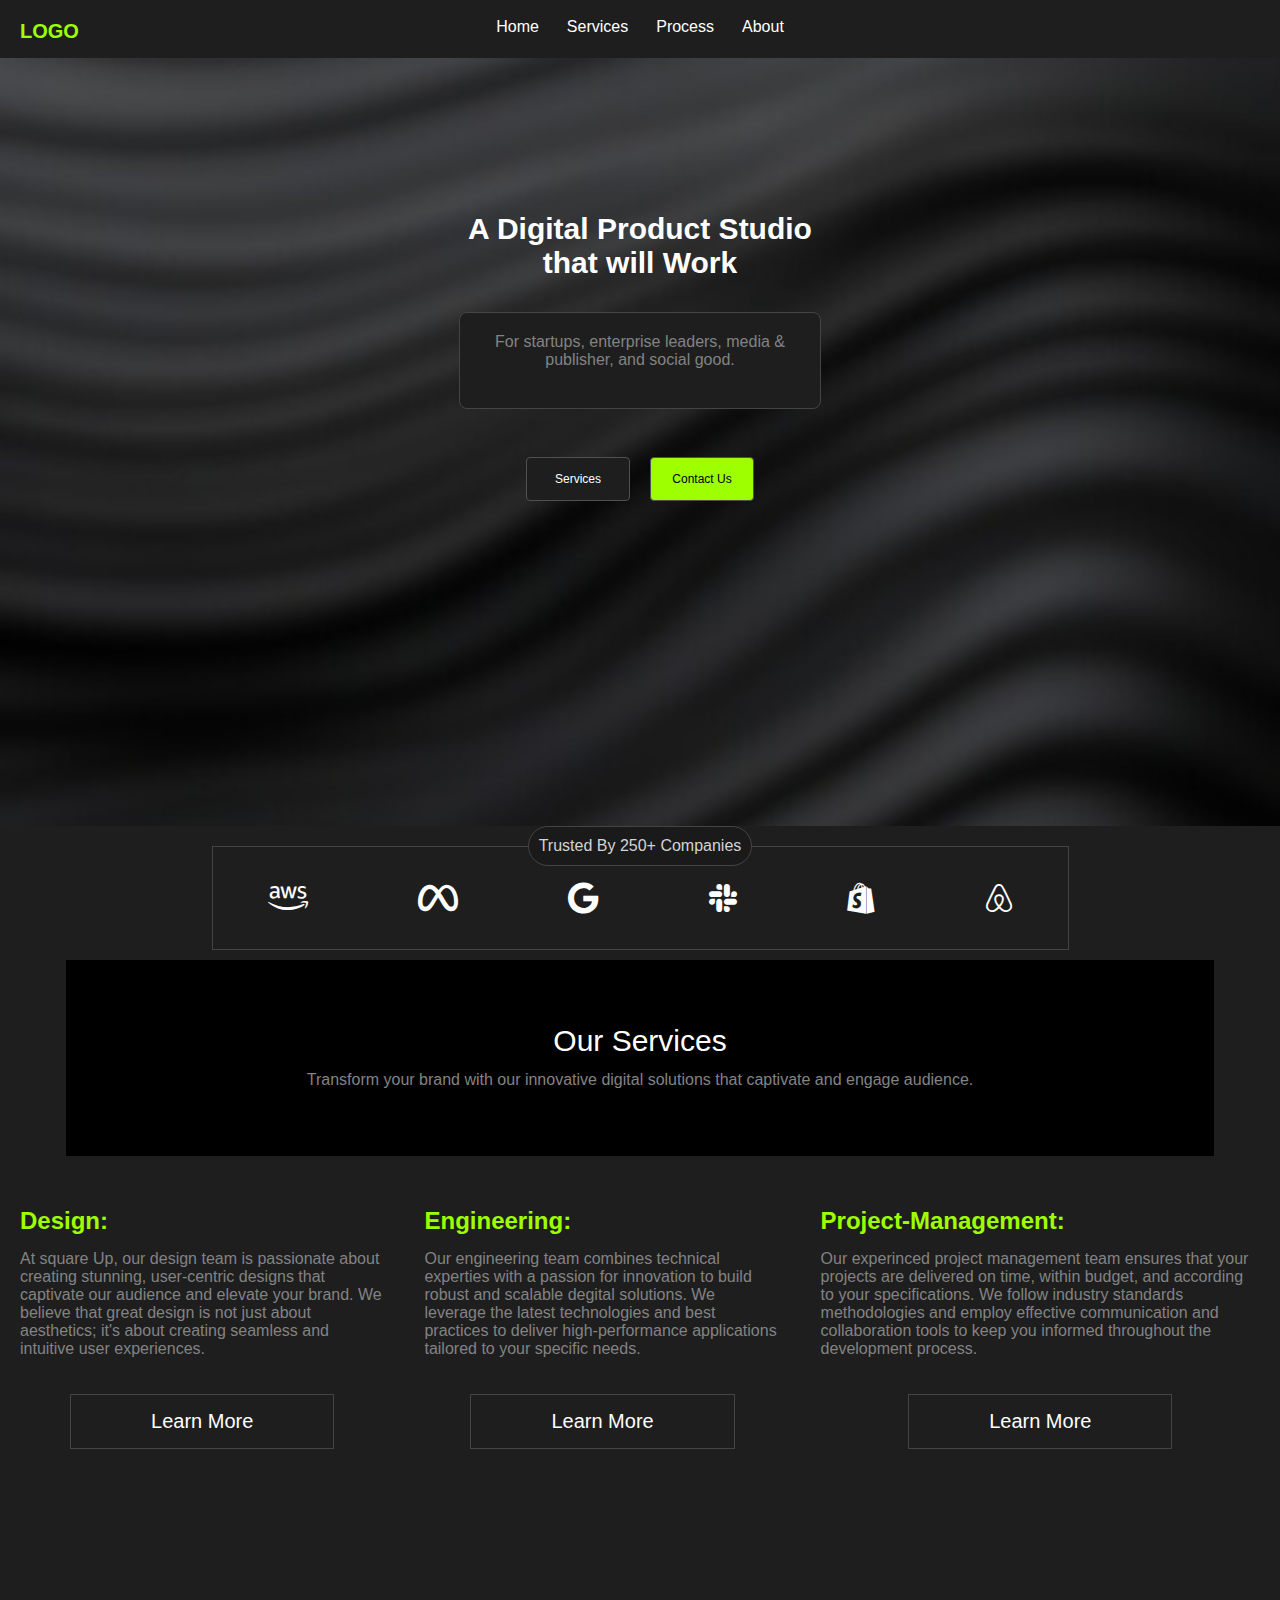
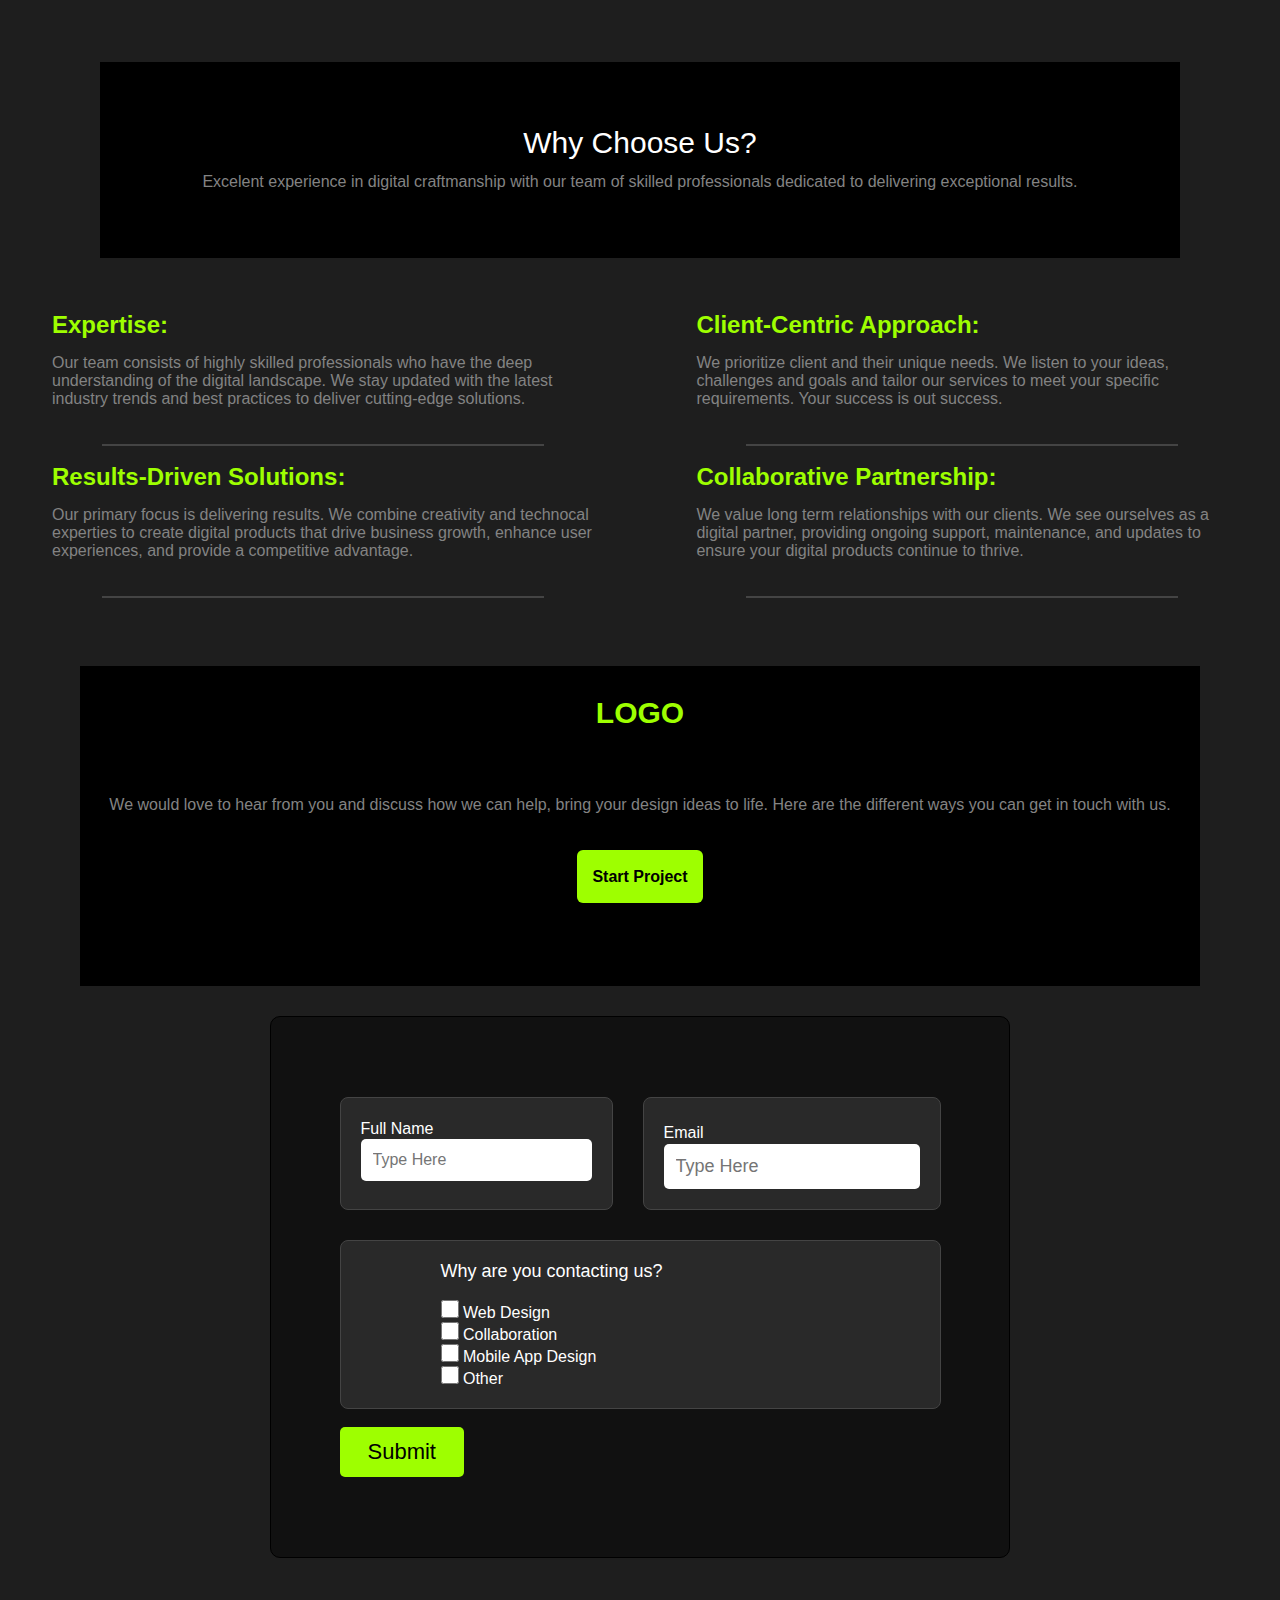
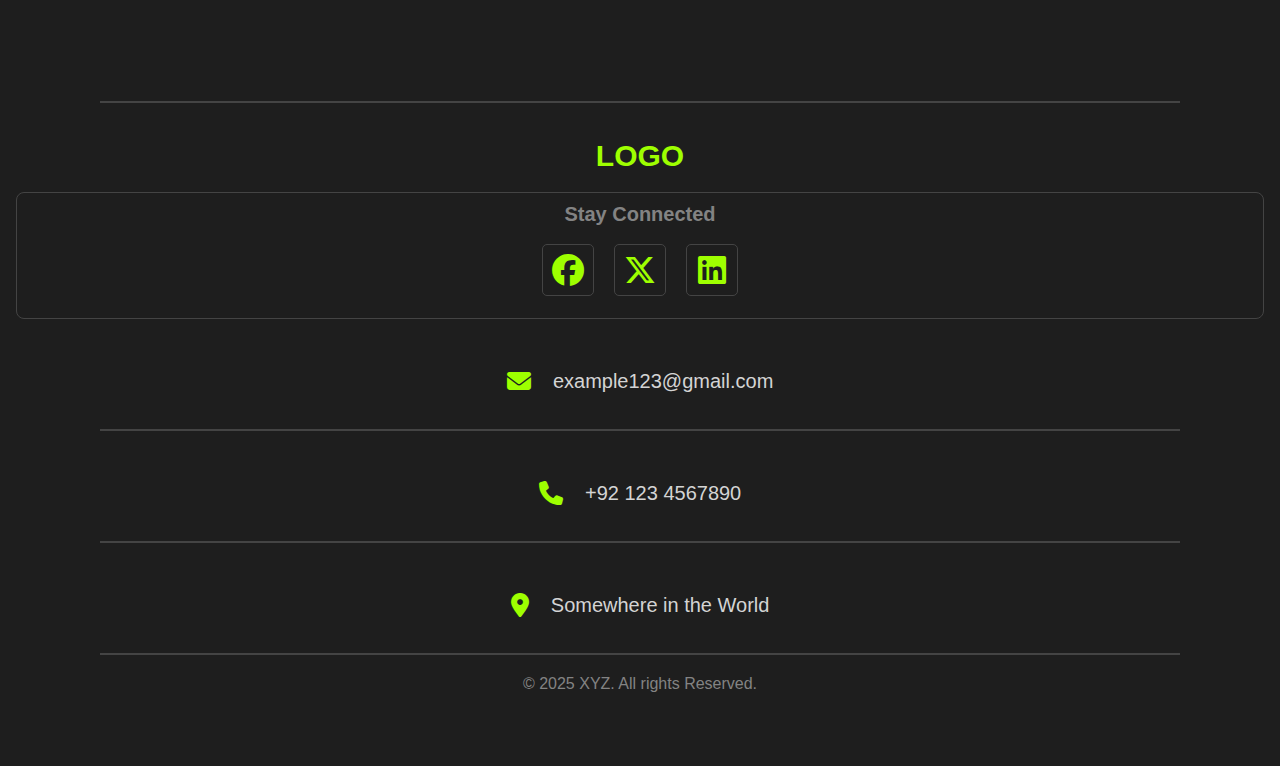
<file: index.html>
<!DOCTYPE html>
<html lang="en" <head>
<title>Digital Agency Company Website</title>
<meta name="viewport" content="width=device-width, initial-scale:1.0">
<link rel="stylesheet" href="1_style.css">
<link rel="stylesheet" href="https://cdnjs.cloudflare.com/ajax/libs/font-awesome/6.5.0/css/all.min.css">
</head>

<body>
    <header>
        <nav>
            <p>LOGO</p>
            <ul>
                <li><a href="index.html">Home</a></li>
                <li><a href="2_services.html">Services</a></li>
                <li><a href="3_process.html">Process</a></li>
                <li><a href="4_about.html">About</a></li>
            </ul>
        </nav>
    </header>

    <main>
        <div class="section1">
            <div class="bg1">
                <br><br><br>
                <div class="centerize">
                    <div class="slogan-part">
                        <p class="slogan">A Digital Product Studio<br>that will Work</p>
                        <div class="box1-container">
                            <div class="box1">For startups, enterprise leaders, media & publisher, and social good.
                            </div>
                        </div>
                        <div class="slogan-part-btns">
                            <a href="2_services.html" class="services-btn">Services</a>
                            <a href="#contact_us" class="contact-us-btn">Contact Us</a>
                        </div>
                    </div>
                </div>
            </div>
        </div>
        <!------------------------------section2----------------------------------------->


        <div class="section2">
            <div class="companies">
                <span>Trusted By 250+ Companies</span>
            </div>

            <div class="table1">
                <table border="1" cellspacing="0">
                    <tr>
                        <td><i class="fa-brands fa-aws fa-2x"></i></td>
                        <td><i class="fa-brands fa-meta fa-2x"></i></td>
                    </tr>
                    <tr>
                        <td><i class="fa-brands fa-google fa-2x"></i></td>
                        <td><i class="fa-brands fa-slack fa-2x"></i></td>
                    </tr>
                    <tr>
                        <td><i class="fa-brands fa-shopify fa-2x"></i></td>
                        <td><i class="fa-brands fa-airbnb fa-2x"></i></td>
                    </tr>
                </table>
            </div>

            <div class="table2">
                <table border="1" cellspacing="0">
                    <tr>
                        <td><i class="fa-brands fa-aws fa-2x"></i></td>
                        <td><i class="fa-brands fa-meta fa-2x"></i></td>
                        <td><i class="fa-brands fa-google fa-2x"></i></td>
                    </tr>
                    <tr>
                        <td><i class="fa-brands fa-slack fa-2x"></i></td>
                        <td><i class="fa-brands fa-shopify fa-2x"></i></td>
                        <td><i class="fa-brands fa-airbnb fa-2x"></i></td>
                    </tr>
                </table>
            </div>

            <div class="table3">
                <table border="0" cellspacing="0">
                    <tr>
                        <td><i class="fa-brands fa-aws fa-2x"></i></td>
                        <td><i class="fa-brands fa-meta fa-2x"></i></td>
                        <td><i class="fa-brands fa-google fa-2x"></i></td>
                        <td><i class="fa-brands fa-slack fa-2x"></i></td>
                        <td><i class="fa-brands fa-shopify fa-2x"></i></td>
                        <td><i class="fa-brands fa-airbnb fa-2x"></i></td>
                    </tr>
                </table>
            </div>

            <div class="our-services">
                <p><br>Our Services<br>
                    <span>Transform your brand with our innovative
                        digital solutions that captivate and engage audience.</span>
                    <br><br>
                </p>
            </div>

            <br><br>

            <div class="all-services">
                <div class="design">
                    <p>Design:</p>
                    <span>At square Up, our design team is passionate about creating stunning, user-centric designs that
                        captivate our audience and elevate your brand. We believe that great design is not just about
                        aesthetics; it's about creating seamless and intuitive user experiences. </span>
                    <br><br>
                    <div class="learn-more-btn">
                        <a href="2_services.html">Learn More</a>
                    </div>
                </div>
                <br><br>

                <div class="engineering">
                    <p>Engineering:</p>
                    <span>Our engineering team combines technical experties with a passion for innovation to build
                        robust and scalable degital solutions. We leverage the latest technologies and best practices to
                        deliver high-performance applications tailored to your specific needs.</span>
                    <br><br>
                    <div class="learn-more-btn">
                        <a href="2_services.html#engineering">Learn More</a>
                    </div>
                </div>
                <br><br>
                <div class="project-management">
                    <p>Project-Management:</p>
                    <span>Our experinced project management team ensures that your projects are delivered on time,
                        within budget, and according to your specifications. We follow industry standards methodologies
                        and employ effective communication and collaboration tools to keep you informed throughout the
                        development process.</span>
                    <br><br>
                    <div class="learn-more-btn">
                        <a href="2_services.html#project">Learn More</a>
                    </div>
                </div>
            </div>
        </div>

        <!------------------------------section3----------------------------------------->
        <div class="section3">
            <br><br>
            <div class="why-choose-us">
                <p><br>Why Choose Us?<br>
                    <span>Excelent experience in digital craftmanship with our
                        team of skilled professionals dedicated to delivering exceptional results.</span>
                    <br><br>
                </p>
            </div>
            <br><br>
            <div class="all-reasons">
                <div class="expertise">
                    <p>Expertise:</p>
                    <span>Our team consists of highly skilled professionals who have the deep understanding of the
                        digital landscape. We stay updated with the latest industry trends and best practices to deliver
                        cutting-edge solutions.</span>
                    <br><br>
                    <div class="line"></div>

                </div>
                <br><br>

                <div class="client-approach">
                    <p>Client-Centric Approach:</p>
                    <span>We prioritize client and their unique needs. We listen to your ideas, challenges and goals and
                        tailor our services to meet your specific requirements. Your success is out success.</span>
                    <br><br>
                    <div class="line"></div>
                </div>
                <br><br>
                <div class="results-solutions">
                    <p>Results-Driven Solutions:</p>
                    <span>Our primary focus is delivering results. We combine creativity and technocal experties to
                        create digital products that drive business growth, enhance user experiences, and provide a
                        competitive advantage.</span>
                    <br><br>
                    <div class="line"></div>

                </div>
                <br><br>
                <div class="collaborative-partnership">
                    <p>Collaborative Partnership:</p>
                    <span>We value long term relationships with our clients. We see ourselves as a digital partner,
                        providing ongoing support, maintenance, and updates to ensure your digital products continue to
                        thrive.</span>
                    <br><br>
                </div>
            </div>

            <div class="hello">
                <table border="0">
                    <tr>
                        <td>
                            <div class="expertise">
                                <p>Expertise:</p>
                                <span>Our team consists of highly skilled professionals who have the deep understanding
                                    of
                                    the
                                    digital landscape. We stay updated with the latest industry trends and best
                                    practices to
                                    deliver
                                    cutting-edge solutions.</span>
                                <br><br>
                                <div class="line"></div>

                            </div>
                        </td>
                        <td>
                            <div class="client-approach">
                                <p>Client-Centric Approach:</p>
                                <span>We prioritize client and their unique needs. We listen to your ideas, challenges
                                    and
                                    goals and
                                    tailor our services to meet your specific requirements. Your success is out
                                    success.</span>
                                <br><br>
                                <div class="line"></div>
                            </div>
                        </td>
                    </tr>
                    <tr>
                        <td>
                            <div class="results-solutions">
                                <p>Results-Driven Solutions:</p>
                                <span>Our primary focus is delivering results. We combine creativity and technocal
                                    experties
                                    to
                                    create digital products that drive business growth, enhance user experiences, and
                                    provide a
                                    competitive advantage.</span>
                                <br><br>
                                <div class="line"></div>

                            </div>
                        </td>
                        <td>
                            <div class="collaborative-partnership">
                                <p>Collaborative Partnership:</p>
                                <span>We value long term relationships with our clients. We see ourselves as a digital
                                    partner,
                                    providing ongoing support, maintenance, and updates to ensure your digital products
                                    continue to
                                    thrive.</span>
                                <br><br>
                                <div class="line"></div>
                            </div>
                        </td>
                    </tr>
                </table>
            </div>


            <!------------------------------section4------------------------------------------>

            <div class="section4">
                <br><br>
                <div class="container">
                    <div class="thanking">
                        <p class="logo1">LOGO</p>
                        <p>Thank you for interest</p>
                        <p class="description">We would love to hear from you and discuss how we can help, bring your
                            design
                            ideas to life. Here are the different ways you can get in touch with us.</p>
                        <br><br>
                        <a href="#contact_us" class="start-project">Start Project</a>
                    </div>
                </div>
                <!------------------------------form---------------------------------------------->
                <div class="form">
                    <form action="#">

                        <div class="name-email">
                            <div class="name-container">
                                <label class="label" for="name">Full Name</label><br>
                                <input type="text" id="name" placeholder="Type Here">
                            </div>


                            <div class="email-container">
                                <label class="label" for="mail">Email</label><br>
                                <input type="email" id="mail" placeholder="Type Here">
                            </div>
                        </div>

                        <div class="reason-container">
                            <label class="why" for="checkbox">Why are you contacting
                                us?</label><br><br>
                            <label class="label"><input type="checkbox" name="reason" value="web-design"
                                    class="checkbox">
                                Web Design</label><br>
                            <label class="label"><input type="checkbox" name="reason" value="collaboration"
                                    class="checkbox"> Collaboration</label><br>
                            <label class="label"><input type="checkbox" name="reason" value="mobile-app-design"
                                    class="checkbox"> Mobile App
                                Design</label><br>
                            <label class="label"><input type="checkbox" name="reason" value="other" class="checkbox">
                                Other</label>
                        </div>
                        <br>
                        <input type="submit" value="Submit" class="submit">
                    </form>
                </div>
            </div>
    </main>
    <!------------------------------section5------------------------------------------>
    <footer>
        <div id="contact_us" class="section5">
            <div class="line"></div><br>
            <div class="section5-container">
                <br>
                <p class="footer-logo">LOGO</p><br>
                <div class="social">
                    <p class="stay-connected">
                        Stay Connected</p>
                    <br>
                    <div class="social-media">
                        <div class="facebook"><a href=""><i class="fa-brands fa-facebook fa-2x"
                                    style="color: #9eff00;"></i></a></div>
                        <div class="x"><a href="#x-link"><i class="fa-brands fa-x-twitter fa-2x"
                                    style="color: #9eff00;"></i></a></div>
                        <div class="linkedin"><a href="#linked-in-link"><i class="fa-brands fa-linkedin fa-2x"
                                    style="color: #9eff00;"></i></a></div>
                    </div>
                </div>

                <span class="our-email"><i
                        class="fa-solid fa-envelope"></i>&nbsp;&nbsp;&nbsp;&nbsp;example123@gmail.com</span>
                <br><br>
                <div class="line"></div>

                <span class="our-phone"><i class="fa-solid fa-phone"></i>&nbsp;&nbsp;&nbsp;&nbsp;+92 123 4567890</span>
                <br><br>
                <div class="line"></div>

                <span class="our-location"><i class="fa-solid fa-location-dot"></i>&nbsp;&nbsp;&nbsp;&nbsp;Somewhere in
                    the
                    World</span>
                <br><br>
                <div class="line"></div>
            </div>

            <div class="copyright">
                &copy; 2025 XYZ. All rights Reserved.
            </div>
        </div>


    </footer>
</body>

</html>
</file>
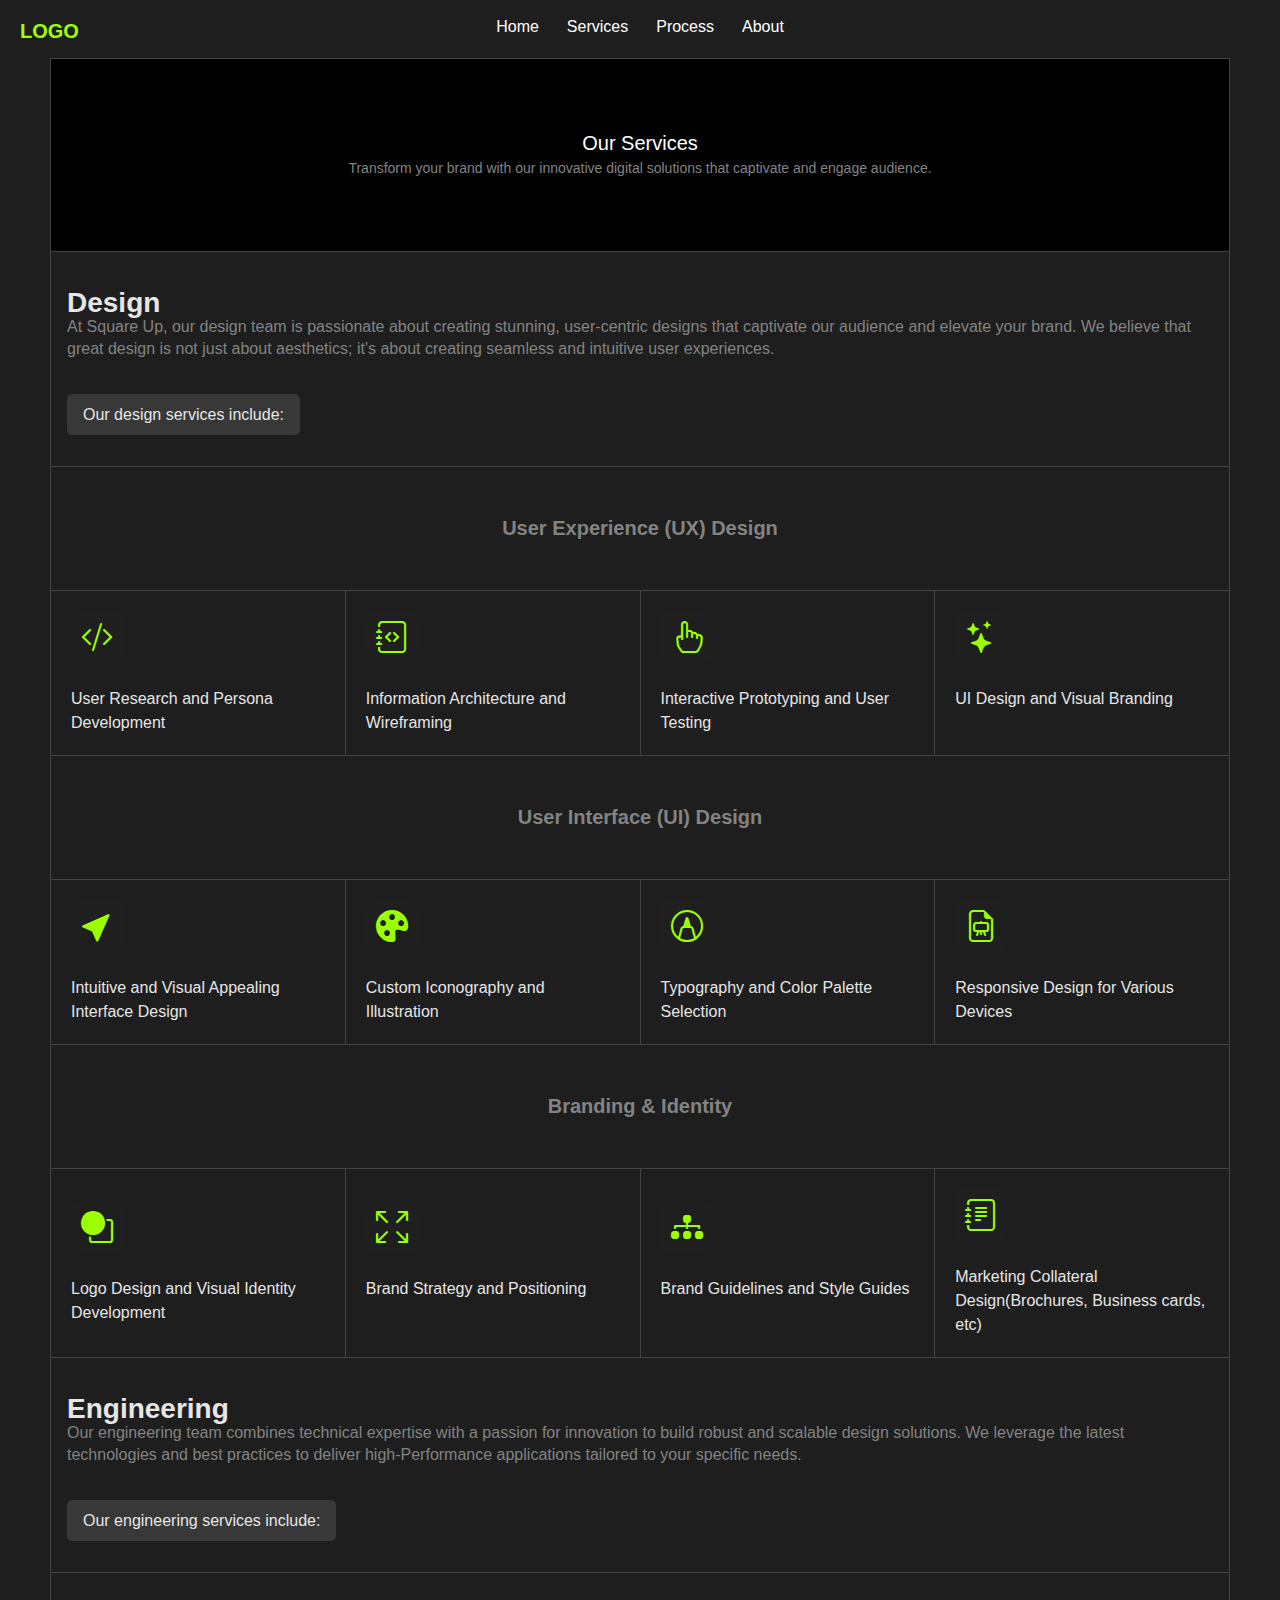
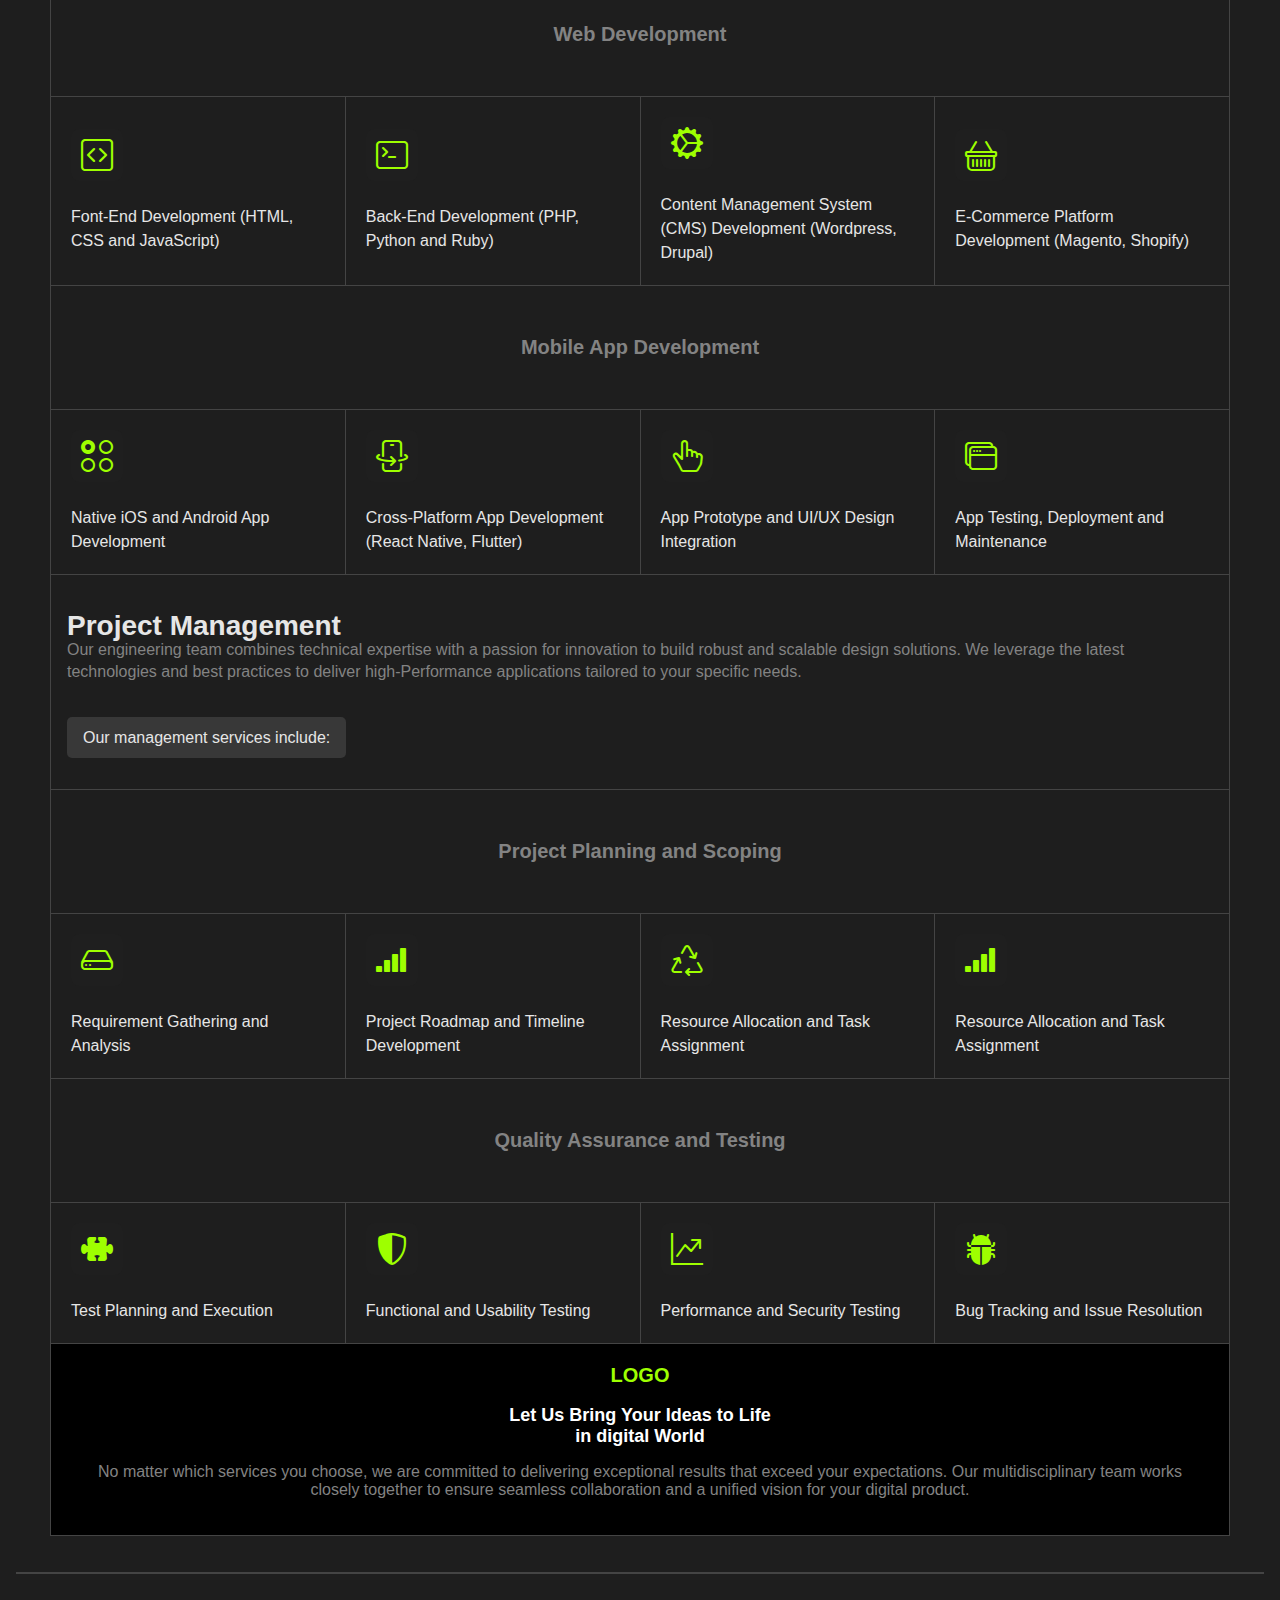
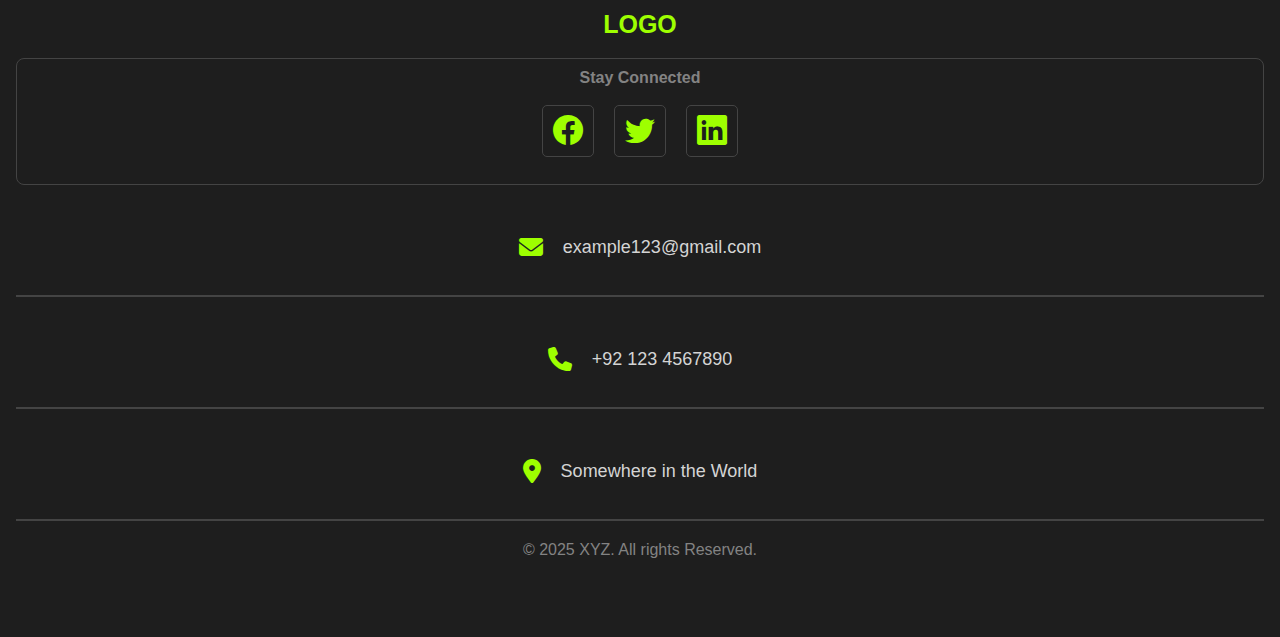
<file: 2_services.html>
<!DOCTYPE html>
<html lang="en">

<head>
    <link href="https://cdn.jsdelivr.net/npm/bootstrap-icons@1.11.3/font/bootstrap-icons.css" rel="stylesheet">
    <meta charset="UTF-8" />
    <meta name="viewport" content="width=device-width, initial-scale=1.0" />
    <link rel="stylesheet" href="2_services.css">
    <title>Services</title>
    <link rel="stylesheet" href="https://cdnjs.cloudflare.com/ajax/libs/font-awesome/6.5.0/css/all.min.css">
</head>

<body>
    <header>
        <!-- ------------------------------Nav Bar------------------------------- -->
        <nav>
            <p>LOGO</p>
            <ul>
                <li><a href="index.html">Home</a></li>
                <li><a href="2_services.html">Services</a></li>
                <li><a href="3_process.html">Process</a></li>
                <li><a href="4_about.html">About</a></li>
            </ul>
        </nav>
    </header>

    <main>
        <div class="mobile">
            <table class="table1" border="1" cellpadding="0" cellspacing="0">
                <tr class="our-services">
                    <td colspan="2">
                        <p><br>Our Services<br>
                            <span>Transform your brand with our innovative
                                digital solutions that captivate and engage audience.</span>
                            <br><br>
                        </p>
                    </td>
                </tr>
                <tr>
                    <!-- ---------------------------------------design---------------------------------- -->
                    <td colspan="2">
                        <div class="design">
                            <p>Design</p>
                            <span>At Square Up, our design team is passionate about creating stunning, user-centric
                                designs
                                that captivate our audience and elevate your brand. We believe that great design is not
                                just
                                about aesthetics; it's about creating seamless and intuitive user experiences. </span>
                            <br><br>
                            <div class="our-design-services">Our design services include:</div>
                        </div>
                    </td>
                </tr>
                <tr>
                    <td class="user-experience" colspan="2">User Experience (UX) Design</td>
                </tr>
                <tr>
                    <td class="points"><i class="bi bi-code-slash"></i><br><br>User Research and Persona<br>Development
                    </td>
                    <td class="points"><i class="bi bi-journal-code"></i><br><br>Information Architecture and
                        Wireframing
                    </td>
                </tr>
                <tr>
                    <td class="points"><i class="bi bi-hand-index"></i><br><br>Interactive Prototyping and User Testing
                    </td>
                    <td class="points"><i class="bi bi-stars"></i><br><br>UI Design and Visual Branding<br><br></td>
                </tr>
                <tr>
                    <td class="user-interface" colspan="2">User Interface (UI) Design</td>
                </tr>
                <tr>
                    <td class="points"><i class="bi bi-cursor-fill"></i><br><br>Intuitive and Visual Appealing Interface
                        Design</td>
                    <td class="points"><i class="bi bi-palette-fill"></i><br><br>Custom Iconography and Illustration<br>
                    </td>
                </tr>
                <tr>
                    <td class="points"><i class="bi bi-marker-tip"></i><br><br>Typography and Color Palette Selection
                    </td>
                    <td class="points"><i class="bi bi-file-earmark-easel"></i><br><br>Responsive Design for Various
                        Devices
                    </td>
                </tr>
                <tr>
                    <td class="branding" colspan="2">Branding & Identity</td>
                </tr>
                <tr>
                    <td class="points"><i class="bi bi-circle-square"></i><br><br>Logo Design and Visual Identity
                        Development</td>
                    <td class="points"><i class="bi bi-arrows-fullscreen"></i><br><br>Brand Strategy and
                        Positioning<br><br>
                    </td>
                </tr>
                <tr>
                    <td class="points"><i class="bi bi-diagram-3-fill"></i><br><br>Brand Guidelines and Style
                        Guides<br><br><br><br></td>
                    <td class="points"><i class="bi bi-journal-text"></i><br><br>Marketing Collateral Design(Brochures,
                        Business cards, etc)</td>
                </tr>
                <!-- ---------------------------engineering------------------------------- -->
                <tr>
                    <td colspan="2">
                        <div id="engineering" class="engineering">
                            <p>Engineering</p>
                            <span>Our engineering team combines technical expertise with a passion for innovation to
                                build
                                robust and scalable design solutions. We leverage the latest technologies and best
                                practices
                                to deliver high-Performance applications tailored to your specific needs.</span>
                            <br><br>
                            <div class="our-engineering-services">Our engineering services include:</div>
                        </div>
                    </td>
                </tr>
                <tr>
                    <td class="web-development" colspan="2">Web Development</td>
                </tr>
                <tr>
                    <td class="points"><i class="bi bi-code-square"></i><br><br>Font-End Development (HTML, CSS and
                        JavaScript)</td>
                    <td class="points"><i class="bi bi-terminal"></i><br><br>Back-End Development (PHP, Python and Ruby)
                    </td>
                </tr>
                <tr>
                    <td class="points"><i class="bi bi-gear-wide-connected"></i><br><br>Content Management System (CMS)
                        Development (Wordpress, Drupal)</td>
                    <td class="points"><i class="bi bi-basket"></i><br><br>E-Commerce Platform Development (Magento,
                        Shopify)<br><br></td>
                </tr>
                <tr>
                    <td class="mobile-app-development" colspan="2">Mobile App Development</td>
                </tr>
                <tr>
                    <td class="points"><i class="bi bi-ui-radios-grid"></i><br><br>Native iOS and Android App
                        Development<br><br></td>
                    <td class="points"><i class="bi bi-phone-flip"></i><br><br>Cross-Platform App Development (React
                        Native,
                        Flutter)</td>
                </tr>
                <tr>
                    <td class="points"><i class="bi bi-hand-index-thumb"></i><br><br>App Prototype and UI/UX Design
                        Integration</td>
                    <td class="points"><i class="bi bi-window-stack"></i><br><br>App Testing, Deployment and
                        Maintenance<br><br></td>
                </tr>

                <!-- ------------------------------------PROJECT MANAGEMENT----------------------------------- -->

                <tr>
                    <td colspan="2">
                        <div id="project" class="project-management">
                            <p>Project Management</p>
                            <span>Our engineering team combines technical expertise with a passion for innovation to
                                build
                                robust and scalable design solutions. We leverage the latest technologies and best
                                practices
                                to deliver high-Performance applications tailored to your specific needs.</span>
                            <br><br>
                            <div class="our-project-management-services">Our management services include:</div>
                        </div>
                    </td>
                </tr>

                <tr>
                    <td class="project-planning" colspan="2">Project Planning and Scoping</td>
                </tr>
                <tr>
                    <td class="points"><i class="bi bi-hdd"></i><br><br>Requirement Gathering and Analysis</td>
                    <td class="points"><i class="bi bi-reception-4"></i><br><br>Project Roadmap and Timeline Development
                    </td>
                </tr>
                <tr>
                    <td class="points"><i class="bi bi-recycle"></i><br><br>Resource Allocation and Task Assignment</td>
                    <td class="points"><i class="bi bi-reception-4"></i><br><br>Resource Allocation and Task Assignment
                    </td>
                </tr>
                <tr>
                    <td class="quality-assurance" colspan="2">Quality Assurance and Testing</td>
                </tr>
                <tr>
                    <td class="points"><i class="bi bi-puzzle-fill"></i><br><br>Test Planning and Execution</td>
                    <td class="points"><i class="bi bi-shield-shaded"></i><br><br>Functional and Usability Testing</td>
                </tr>
                <tr>
                    <td class="points"><i class="bi bi-graph-up-arrow"></i><br><br>Performance and Security Testing</td>
                    <td class="points"><i class="bi bi-bug-fill"></i><br><br>Bug Tracking and Issue Resolution</td>
                </tr>
                <tr class="resolution">
                    <td colspan="2">
                        <p class="logo">LOGO</p><br>
                        <p class="description">Let Us Bring Your Ideas to Life<br>in digital World</p>
                        <p class="sub-description">No matter which services you choose, we are committed to delivering
                            exceptional results that exceed your expectations. Our multidisciplinary team works
                            closely together to ensure seamless collaboration and a unified vision for your digital
                            product.</p>
                    </td>
                </tr>

            </table>
            <br><br>
        </div>

        <div class="laptop">
            <table class="table1" border="1" cellpadding="0" cellspacing="0">
                <tr class="our-services">
                    <td colspan="4">
                        <p><br>Our Services<br>
                            <span>Transform your brand with our innovative
                                digital solutions that captivate and engage audience.</span>
                            <br><br>
                        </p>
                    </td>
                </tr>
                <tr>
                    <!-- ---------------------------------------design---------------------------------- -->
                    <td colspan="4">
                        <div class="design">
                            <p>Design</p>
                            <span>At Square Up, our design team is passionate about creating stunning, user-centric
                                designs
                                that captivate our audience and elevate your brand. We believe that great design is not
                                just
                                about aesthetics; it's about creating seamless and intuitive user experiences. </span>
                            <br><br>
                            <div class="our-design-services">Our design services include:</div>
                        </div>
                    </td>
                </tr>
                <tr>
                    <td class="user-experience" colspan="4">User Experience (UX) Design</td>
                </tr>
                <tr>
                    <td class="points"><i class="bi bi-code-slash"></i><br><br>User Research and Persona<br>Development
                    </td>
                    <td class="points"><i class="bi bi-journal-code"></i><br><br>Information Architecture and
                        Wireframing
                    </td>
                    <td class="points"><i class="bi bi-hand-index"></i><br><br>Interactive Prototyping and User Testing
                    </td>
                    <td class="points"><i class="bi bi-stars"></i><br><br>UI Design and Visual Branding<br><br></td>
                </tr>
                <tr>
                    <td class="user-interface" colspan="4">User Interface (UI) Design</td>
                </tr>
                <tr>
                    <td class="points"><i class="bi bi-cursor-fill"></i><br><br>Intuitive and Visual Appealing Interface
                        Design</td>
                    <td class="points"><i class="bi bi-palette-fill"></i><br><br>Custom Iconography and Illustration<br>
                    </td>
                    <td class="points"><i class="bi bi-marker-tip"></i><br><br>Typography and Color Palette Selection
                    </td>
                    <td class="points"><i class="bi bi-file-earmark-easel"></i><br><br>Responsive Design for Various
                        Devices
                    </td>
                </tr>
                <tr>
                    <td class="branding" colspan="4">Branding & Identity</td>
                </tr>
                <tr>
                    <td class="points"><i class="bi bi-circle-square"></i><br><br>Logo Design and Visual Identity
                        Development</td>
                    <td class="points"><i class="bi bi-arrows-fullscreen"></i><br><br>Brand Strategy and
                        Positioning<br><br>
                    </td>
                    <td class="points"><i class="bi bi-diagram-3-fill"></i><br><br>Brand Guidelines and Style
                        Guides<br><br></td>
                    <td class="points"><i class="bi bi-journal-text"></i><br><br>Marketing Collateral Design(Brochures,
                        Business cards, etc)</td>
                </tr>
                <!-- ---------------------------engineering------------------------------- -->
                <tr>
                    <td colspan="4">
                        <div class="engineering">
                            <p>Engineering</p>
                            <span>Our engineering team combines technical expertise with a passion for innovation to
                                build
                                robust and scalable design solutions. We leverage the latest technologies and best
                                practices
                                to deliver high-Performance applications tailored to your specific needs.</span>
                            <br><br>
                            <div class="our-engineering-services">Our engineering services include:</div>
                        </div>
                    </td>
                </tr>
                <tr>
                    <td class="web-development" colspan="4">Web Development</td>
                </tr>
                <tr>
                    <td class="points"><i class="bi bi-code-square"></i><br><br>Font-End Development (HTML, CSS and
                        JavaScript)</td>
                    <td class="points"><i class="bi bi-terminal"></i><br><br>Back-End Development (PHP, Python and Ruby)
                    </td>
                    <td class="points"><i class="bi bi-gear-wide-connected"></i><br><br>Content Management System (CMS)
                        Development (Wordpress, Drupal)</td>
                    <td class="points"><i class="bi bi-basket"></i><br><br>E-Commerce Platform Development (Magento,
                        Shopify)<br></td>
                </tr>
                <tr>
                    <td class="mobile-app-development" colspan="4">Mobile App Development</td>
                </tr>
                <tr>
                    <td class="points"><i class="bi bi-ui-radios-grid"></i><br><br>Native iOS and Android App
                        Development<br></td>
                    <td class="points"><i class="bi bi-phone-flip"></i><br><br>Cross-Platform App Development (React
                        Native,
                        Flutter)</td>
                    <td class="points"><i class="bi bi-hand-index-thumb"></i><br><br>App Prototype and UI/UX Design
                        Integration</td>
                    <td class="points"><i class="bi bi-window-stack"></i><br><br>App Testing, Deployment and
                        Maintenance<br></td>
                </tr>

                <!-- ------------------------------------PROJECT MANAGEMENT----------------------------------- -->

                <tr>
                    <td colspan="4">
                        <div class="project-management">
                            <p>Project Management</p>
                            <span>Our engineering team combines technical expertise with a passion for innovation to
                                build
                                robust and scalable design solutions. We leverage the latest technologies and best
                                practices
                                to deliver high-Performance applications tailored to your specific needs.</span>
                            <br><br>
                            <div class="our-project-management-services">Our management services include:</div>
                        </div>
                    </td>
                </tr>

                <tr>
                    <td class="project-planning" colspan="4">Project Planning and Scoping</td>
                </tr>
                <tr>
                    <td class="points"><i class="bi bi-hdd"></i><br><br>Requirement Gathering and Analysis</td>
                    <td class="points"><i class="bi bi-reception-4"></i><br><br>Project Roadmap and Timeline Development</td>
                    <td class="points"><i class="bi bi-recycle"></i><br><br>Resource Allocation and Task Assignment</td>
                    <td class="points"><i class="bi bi-reception-4"></i><br><br>Resource Allocation and Task Assignment
                    </td>
                </tr>
                <tr>
                    <td class="quality-assurance" colspan="4">Quality Assurance and Testing</td>
                </tr>
                <tr>
                    <td class="points"><i class="bi bi-puzzle-fill"></i><br><br>Test Planning and Execution</td>
                    <td class="points"><i class="bi bi-shield-shaded"></i><br><br>Functional and Usability Testing</td>
                    <td class="points"><i class="bi bi-graph-up-arrow"></i><br><br>Performance and Security Testing</td>
                    <td class="points"><i class="bi bi-bug-fill"></i><br><br>Bug Tracking and Issue Resolution</td>
                </tr>
                <tr class="resolution">
                    <td colspan="4">
                        <p class="logo">LOGO</p><br>
                        <p class="description">Let Us Bring Your Ideas to Life<br>in digital World</p>
                        <p class="sub-description">No matter which services you choose, we are committed to delivering
                            exceptional results that exceed your expectations. Our multidisciplinary team works
                            closely together to ensure seamless collaboration and a unified vision for your digital
                            product.</p>
                    </td>
                </tr>

            </table>      
            </table>
            
            <br><br>
        </div>
    </main>

    <footer>
        <div class="section5">
            <div class="line"></div><br>
            <div class="section5-container">
                <br>
                <p class="footer-logo">LOGO</p><br>
                <div class="social">
                    <p class="stay-connected">
                        Stay Connected</p>
                    <br>
                    <div class="social-media">
                        <div class="facebook"><a href="#facebook"><i class="bi bi-facebook"
                                    style="color: #9eff00; font-size: 30px;"></i></a></div>
                        <div class="x"><a href="#x-link"><i class="bi bi-twitter"
                                    style="color: #9eff00; font-size: 30px;"></i></a></div>
                        <div class="linkedin"><a href="#linked-in-link"><i class="bi bi-linkedin"
                                    style="color: #9eff00; font-size: 30px;"></i></a></div>
                    </div>
                </div>

                <span class="our-email"><i
                        class="fa-solid fa-envelope"></i>&nbsp;&nbsp;&nbsp;&nbsp;example123@gmail.com</span>
                <br><br>
                <div class="line"></div>

                <span class="our-phone"><i class="fa-solid fa-phone"></i>&nbsp;&nbsp;&nbsp;&nbsp;+92 123 4567890</span>
                <br><br>
                <div class="line"></div>

                <span class="our-location"><i class="fa-solid fa-location-dot"></i>&nbsp;&nbsp;&nbsp;&nbsp;Somewhere in
                    the
                    World</span>
                <br><br>
                <div class="line"></div>
            </div>

            <div class="copyright">
                &copy; 2025 XYZ. All rights Reserved.
            </div>
        </div>


    </footer>

</body>

</html
</file>
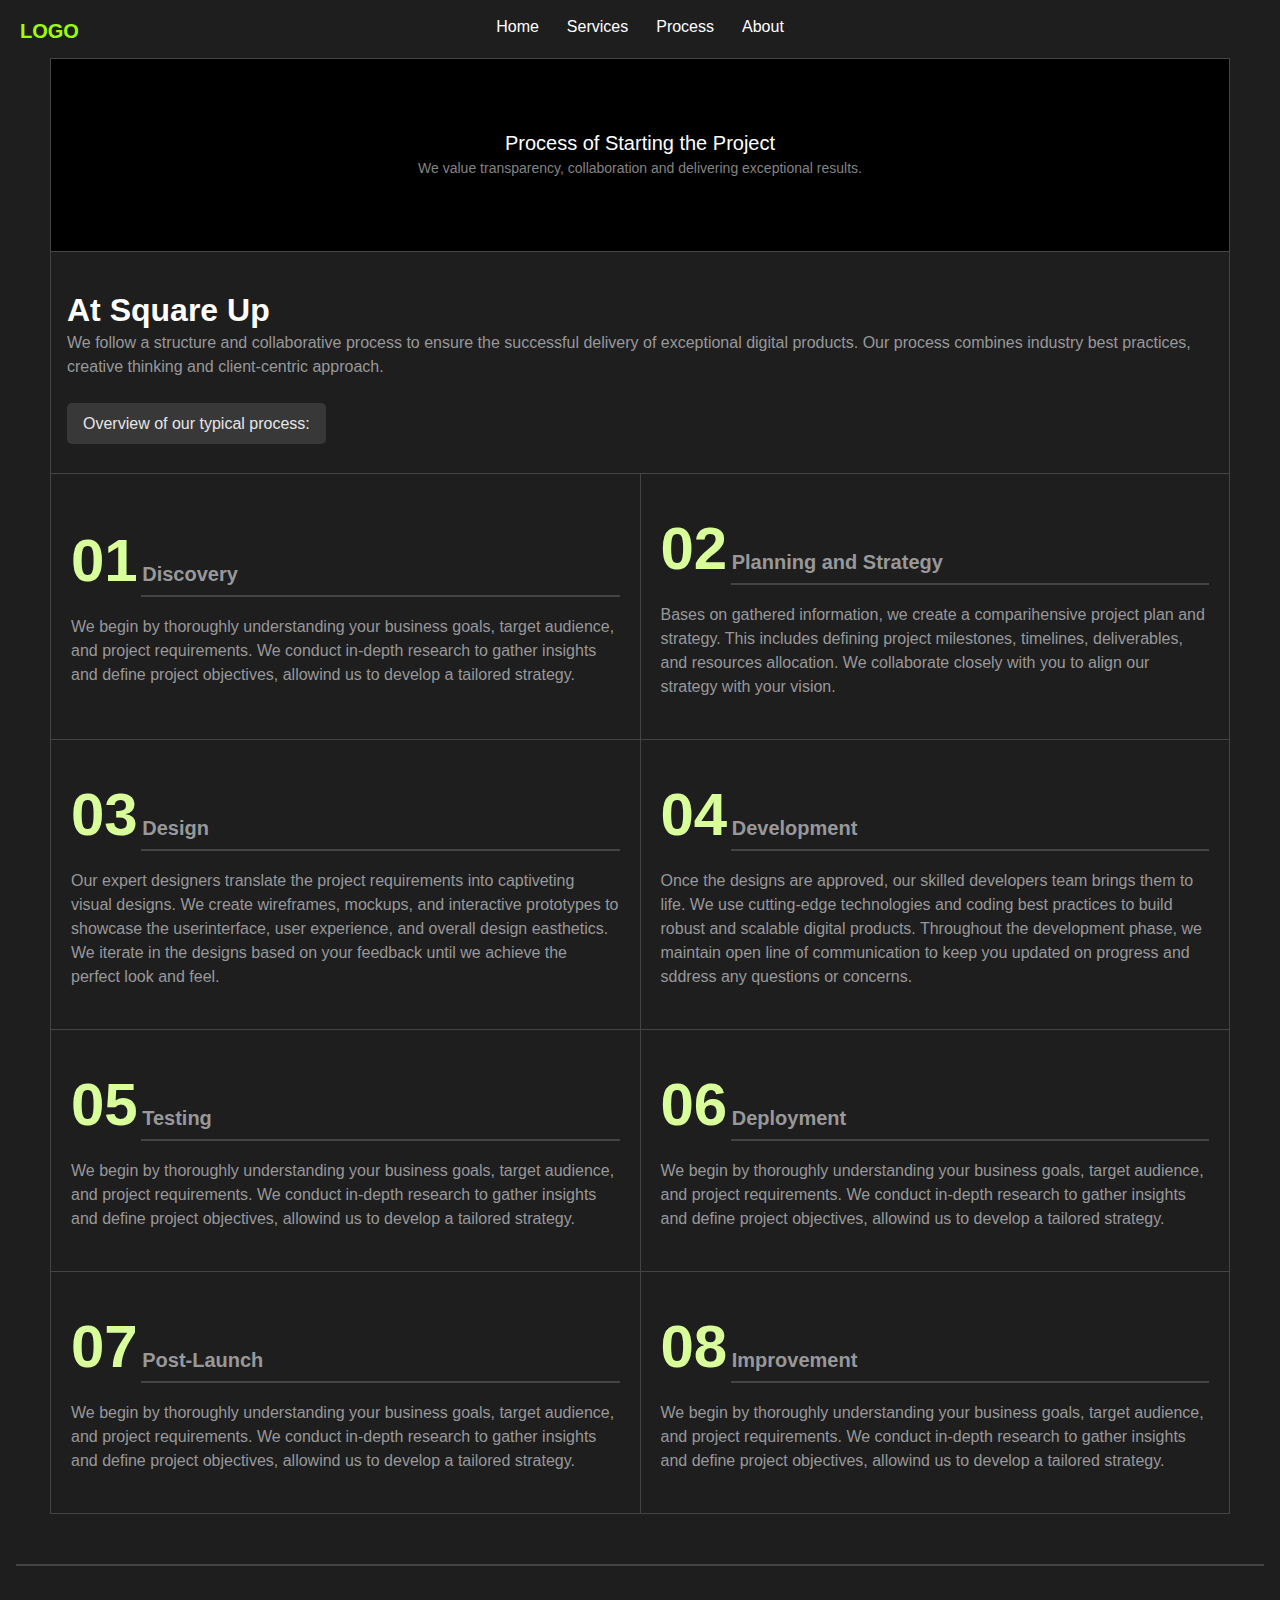
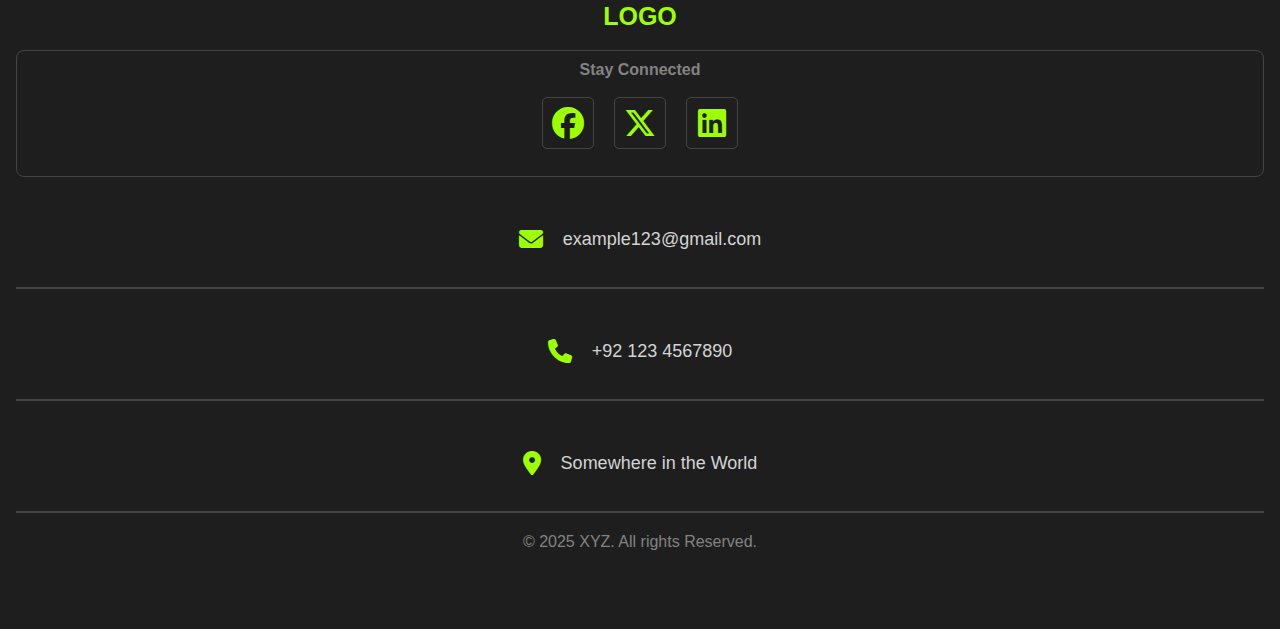
<file: 3_process.html>
<!DOCTYPE html>
<html lang="en">

<head>
    <meta charset="UTF-8">
    <meta name="viewport" content="width=device-width, initial-scale=1.0">
    <title>Process</title>
    <link rel="stylesheet" href="3_process.css">
    <link rel="stylesheet" href="https://cdnjs.cloudflare.com/ajax/libs/font-awesome/6.5.0/css/all.min.css">
</head>

<body>
    <header>
        <nav>
            <p>LOGO</p>
            <ul>
                <li><a href="index.html">Home</a></li>
                <li><a href="2_services.html">Services</a></li>
                <li><a href="3_process.html">Process</a></li>
                <li><a href="4_about.html">About</a></li>
            </ul>
        </nav>
    </header>


    <main>
        <div class="mobile">
            <table class="table1" border="1" cellpadding="0" cellspacing="0">
                <tr class="process">
                    <td>
                        <p><br>Process of Starting the Project<br>
                            <span>We value transparency, collaboration and delivering exceptional results.</span>
                            <br><br>
                        </p>
                    </td>
                </tr>
                <tr>
                    <td>
                        <div class="at-square-up">
                            <p>
                            <h1>At Square Up</h1>
                            </p>
                            <span>We follow a structure and collaborative process to ensure the successful delivery of
                                exceptional digital products. Our process combines industry best practices, creative
                                thinking and client-centric approach.</span>
                            <br><br>
                            <div class="typical-process">Overview of our typical process:</div>
                        </div>
                    </td>
                </tr>
                <tr>
                    <td class="point">
                        <span>01</span>
                        <h2>Discovery</h2>
                        <div class="line1"></div>
                        <br>
                        <p>We begin by thoroughly understanding your business goals, target audience, and project requirements. We conduct in-depth research to gather insights and define project objectives, allowind us to develop a tailored strategy.</p>
                    </td>
                </tr>
                <tr>
                    <td class="point">
                        <span>02</span>
                        <h2>Planning and Strategy</h2>
                        <div class="line1"></div>
                        <br>
                        <p>Bases on gathered information, we create a comparihensive project plan and strategy. This includes defining project milestones, timelines, deliverables, and resources allocation. We collaborate closely with you to align our strategy with your vision.</p>
                    </td>
                </tr>
                <tr>
                    <td class="point">
                        <span>03</span>
                        <h2>Design</h2>
                        <div class="line1"></div>
                        <br>
                        <p>Our expert designers translate the project requirements into captiveting visual designs. We create wireframes, mockups, and interactive prototypes to showcase the userinterface, user experience, and overall design easthetics. We iterate in the designs based on your feedback until we achieve the perfect look and feel.</p>
                    </td>
                </tr>
                <tr>
                    <td class="point">
                        <span>04</span>
                        <h2>Development</h2>
                        <div class="line1"></div>
                        <br>
                        <p>Once the designs are approved, our skilled developers team brings them to life. We use cutting-edge technologies and coding best practices to build robust and scalable digital products. Throughout the development phase, we maintain open line of communication to keep you updated on progress and sddress any questions or concerns.</p>
                    </td>
                </tr>
                <tr>
                    <td class="point">
                        <span>05</span>
                        <h2>Testing</h2>
                        <div class="line1"></div>
                        <br>
                        <p>We begin by thoroughly understanding your business goals, target audience, and project requirements. We conduct in-depth research to gather insights and define project objectives, allowind us to develop a tailored strategy.</p>
                    </td>
                </tr>
                <tr>
                    <td class="point">
                        <span>06</span>
                        <h2>Deployment</h2>
                        <div class="line1"></div>
                        <br>
                        <p>We begin by thoroughly understanding your business goals, target audience, and project requirements. We conduct in-depth research to gather insights and define project objectives, allowind us to develop a tailored strategy.</p>
                    </td>
                </tr>
                <tr>
                    <td class="point">
                        <span>07</span>
                        <h2>Post-Launch</h2>
                        <div class="line1"></div>
                        <br>
                        <p>We begin by thoroughly understanding your business goals, target audience, and project requirements. We conduct in-depth research to gather insights and define project objectives, allowind us to develop a tailored strategy.</p>
                    </td>
                </tr>
                <tr>
                    <td class="point">
                        <span>08</span>
                        <h2>Improvement</h2>
                        <div class="line1"></div>
                        <br>
                        <p>We begin by thoroughly understanding your business goals, target audience, and project requirements. We conduct in-depth research to gather insights and define project objectives, allowind us to develop a tailored strategy.</p>
                    </td>
                </tr>    
            </table>
        </div>
<!-- ----------------------------------desktop------------------------------------------- -->
        <div class="desktop">
            <table class="table1" border="1" cellpadding="0" cellspacing="0">
                <tr class="process">
                    <td colspan="2">
                        <p><br>Process of Starting the Project<br>
                            <span>We value transparency, collaboration and delivering exceptional results.</span>
                            <br><br>
                        </p>
                    </td>
                </tr>
                <tr>
                    <td colspan="2">
                        <div class="at-square-up">
                            <p>
                            <h1>At Square Up</h1>
                            </p>
                            <span>We follow a structure and collaborative process to ensure the successful delivery of
                                exceptional digital products. Our process combines industry best practices, creative
                                thinking and client-centric approach.</span>
                            <br><br>
                            <div class="typical-process">Overview of our typical process:</div>
                        </div>
                    </td>
                </tr>
                <tr>
                    <td class="point">
                        <span>01</span>
                        <h2>Discovery</h2>
                        <div class="line1"></div>
                        <br>
                        <p>We begin by thoroughly understanding your business goals, target audience, and project requirements. We conduct in-depth research to gather insights and define project objectives, allowind us to develop a tailored strategy.</p>
                    </td>
                
                    <td class="point">
                        <span>02</span>
                        <h2>Planning and Strategy</h2>
                        <div class="line1"></div>
                        <br>
                        <p>Bases on gathered information, we create a comparihensive project plan and strategy. This includes defining project milestones, timelines, deliverables, and resources allocation. We collaborate closely with you to align our strategy with your vision.</p>
                    </td>
                </tr>
                <tr>
                    <td class="point">
                        <span>03</span>
                        <h2>Design</h2>
                        <div class="line1"></div>
                        <br>
                        <p>Our expert designers translate the project requirements into captiveting visual designs. We create wireframes, mockups, and interactive prototypes to showcase the userinterface, user experience, and overall design easthetics. We iterate in the designs based on your feedback until we achieve the perfect look and feel.</p>
                    </td>

                    <td class="point">
                        <span>04</span>
                        <h2>Development</h2>
                        <div class="line1"></div>
                        <br>
                        <p>Once the designs are approved, our skilled developers team brings them to life. We use cutting-edge technologies and coding best practices to build robust and scalable digital products. Throughout the development phase, we maintain open line of communication to keep you updated on progress and sddress any questions or concerns.</p>
                    </td>
                </tr>
                <tr>
                    <td class="point">
                        <span>05</span>
                        <h2>Testing</h2>
                        <div class="line1"></div>
                        <br>
                        <p>We begin by thoroughly understanding your business goals, target audience, and project requirements. We conduct in-depth research to gather insights and define project objectives, allowind us to develop a tailored strategy.</p>
                    </td>

                    <td class="point">
                        <span>06</span>
                        <h2>Deployment</h2>
                        <div class="line1"></div>
                        <br>
                        <p>We begin by thoroughly understanding your business goals, target audience, and project requirements. We conduct in-depth research to gather insights and define project objectives, allowind us to develop a tailored strategy.</p>
                    </td>
                </tr>
                <tr>
                    <td class="point">
                        <span>07</span>
                        <h2>Post-Launch</h2>
                        <div class="line1"></div>
                        <br>
                        <p>We begin by thoroughly understanding your business goals, target audience, and project requirements. We conduct in-depth research to gather insights and define project objectives, allowind us to develop a tailored strategy.</p>
                    </td>

                    <td class="point">
                        <span>08</span>
                        <h2>Improvement</h2>
                        <div class="line1"></div>
                        <br>
                        <p>We begin by thoroughly understanding your business goals, target audience, and project requirements. We conduct in-depth research to gather insights and define project objectives, allowind us to develop a tailored strategy.</p>
                    </td>
                </tr>    
            </table>
        </div>
        
    </main>
    <footer>
        <div class="section5">
            <div class="line"></div><br>
            <div class="section5-container">
                <br>
                <p class="footer-logo">LOGO</p><br>
                <div class="social">
                    <p class="stay-connected">
                        Stay Connected</p>
                    <br>
                    <div class="social-media">
                        <div class="facebook"><a href=""><i class="fa-brands fa-facebook fa-2x"
                                    style="color: #9eff00;"></i></a></div>
                        <div class="x"><a href="#x-link"><i class="fa-brands fa-x-twitter fa-2x"
                                    style="color: #9eff00;"></i></a></div>
                        <div class="linkedin"><a href="#linked-in-link"><i class="fa-brands fa-linkedin fa-2x"
                                    style="color: #9eff00;"></i></a></div>
                    </div>
                </div>

                <span class="our-email"><i
                        class="fa-solid fa-envelope"></i>&nbsp;&nbsp;&nbsp;&nbsp;example123@gmail.com</span>
                <br><br>
                <div class="line"></div>

                <span class="our-phone"><i class="fa-solid fa-phone"></i>&nbsp;&nbsp;&nbsp;&nbsp;+92 123 4567890</span>
                <br><br>
                <div class="line"></div>

                <span class="our-location"><i class="fa-solid fa-location-dot"></i>&nbsp;&nbsp;&nbsp;&nbsp;Somewhere in
                    the
                    World</span>
                <br><br>
                <div class="line"></div>
            </div>

            <div class="copyright">
                &copy; 2025 XYZ. All rights Reserved.
            </div>
        </div>


    </footer>
</body>

</html>
</file>
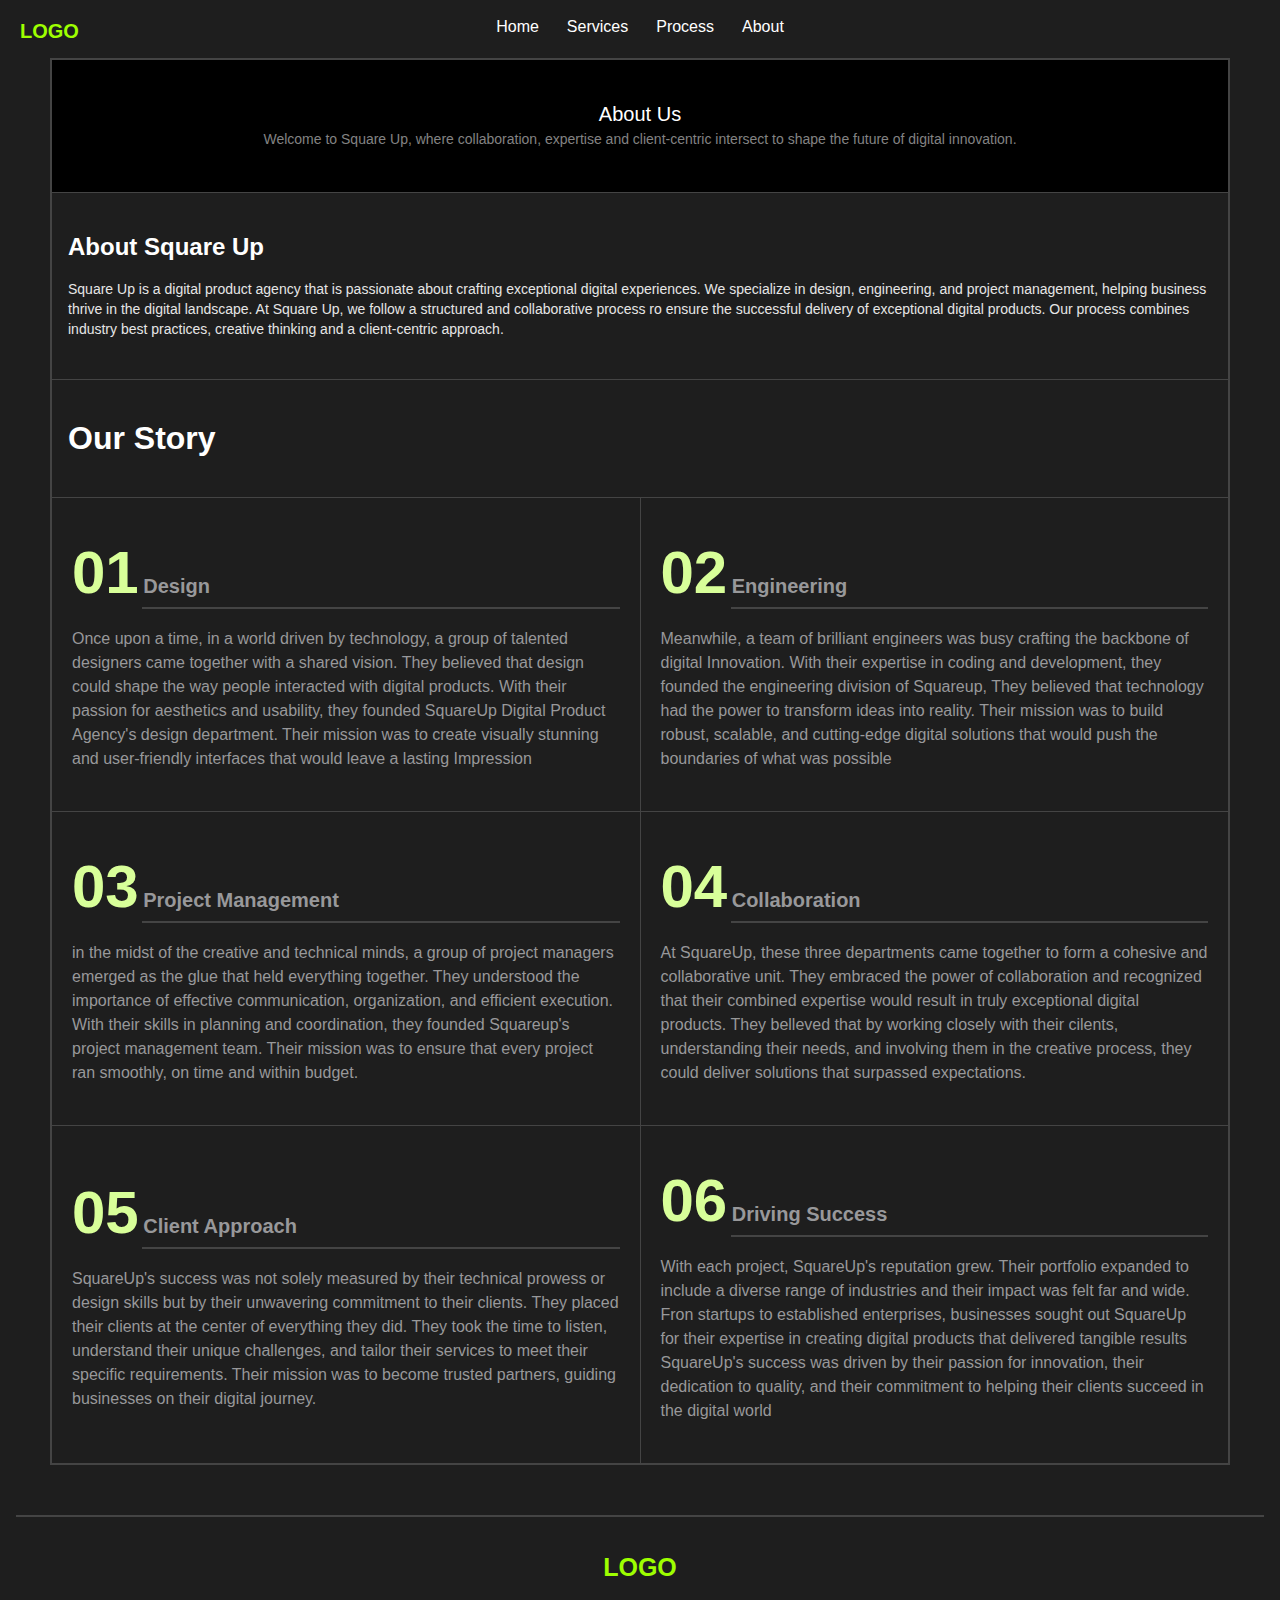
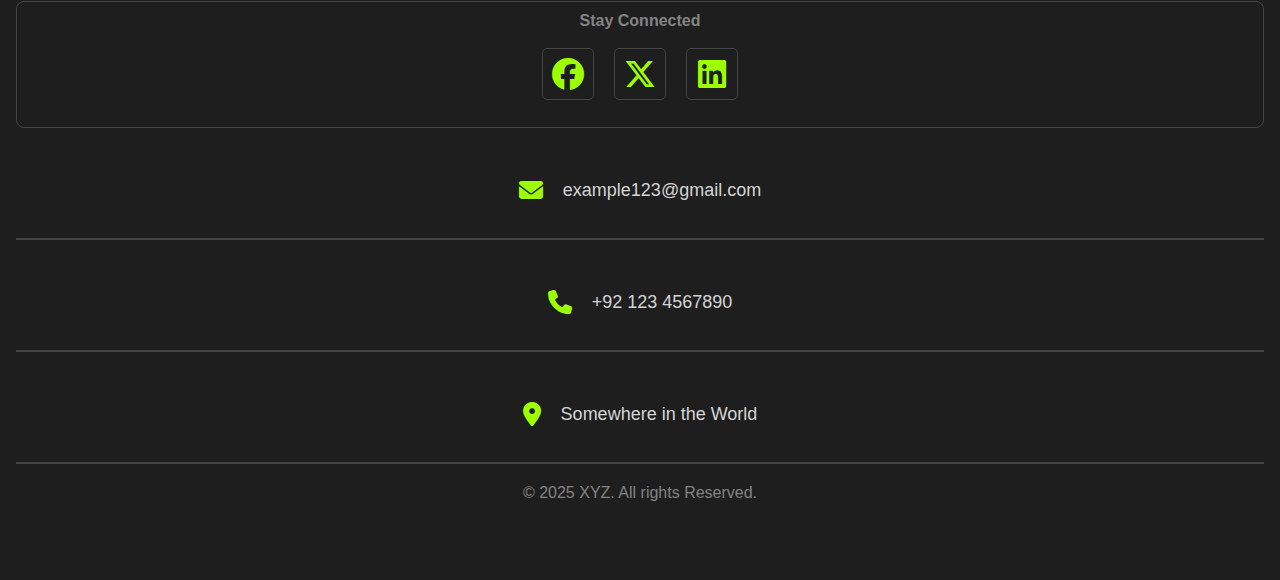
<file: 4_about.html>
<!DOCTYPE html>
<html lang="en">

<head>
    <meta charset="UTF-8">
    <meta name="viewport" content="width=device-width, initial-scale=1.0">
    <title>About Us</title>
    <link rel="stylesheet" href="4_about.css">
    <link rel="stylesheet" href="https://cdnjs.cloudflare.com/ajax/libs/font-awesome/6.5.0/css/all.min.css">
</head>

<body>
    <!-- -----------------------------HEADER----------------------------------- -->
    <header>
        <nav>
            <p>LOGO</p>
            <ul>
                <li><a href="index.html">Home</a></li>
                <li><a href="2_services.html">Services</a></li>
                <li><a href="3_process.html">Process</a></li>
                <li><a href="4_about.html">About</a></li>
            </ul>
        </nav>
    </header>

    <!-- -----------------------------MAIN----------------------------------- -->
    <main>
        <div class="mobile">
            <table class="table1" border="1" cellpadding="0" cellspacing="0">
                <tr class="about-us">
                    <td>
                        <p><br>About Us<br>
                            <span>Welcome to Square Up, where collaboration, expertise and client-centric intersect to shape the future of digital innovation.</span>
                            <br><br>
                        </p>
                    </td>
                </tr>
                <tr>
                    <td class="about-square-up">
                        <h1>About Square Up</h1>
                        <br>
                        <p>Square Up is a digital product agency that is passionate about crafting exceptional digital experiences. We specialize in design, engineering, and project management, helping business thrive in the digital landscape. At Square Up, we follow a structured and collaborative process ro ensure the successful delivery of exceptional digital products. Our process combines industry best practices, creative thinking and a client-centric approach.</p>
                    </td>
                </tr>
                <tr>
                    <td>
                    <h1 class="our-story">Our Story</h1>
                    </td>
                </tr>
                <tr>
                    <td class="point">
                        <span>01</span>
                        <h2>Design</h2>
                        <div class="line1"></div>
                        <br>
                        <p>Once upon a time, in a world driven by technology, a group of talented designers came together with a shared vision. They believed that design could shape the way people interacted with digital products. With their passion for aesthetics and usability, they founded SquareUp Digital Product Agency's design department. Their mission was to create visually stunning and user-friendly interfaces that would leave a lasting Impression </p>
                    </td>
                </tr>
                <tr>
                    <td class="point">
                        <span>02</span>
                        <h2>Engineering</h2>
                        <div class="line1"></div>
                        <br>
                        <p>Meanwhile, a team of brilliant engineers was busy crafting the backbone of digital Innovation. With their expertise in coding and development, they founded the engineering division of Squareup, They believed that technology had the power to transform ideas into reality. Their mission was to build robust, scalable, and cutting-edge digital solutions that would push the boundaries of what was possible </p>
                    </td>
                </tr>
                <tr>
                    <td class="point">
                        <span>03</span>
                        <h2>Project Management</h2>
                        <div class="line1"></div>
                        <br>
                        <p>in the midst of the creative and technical minds, a group of project managers emerged as the glue that held everything together. They understood the importance of effective communication, organization, and efficient execution. With their skills in planning and coordination, they founded Squareup's project management team. Their mission was to ensure that every project ran smoothly, on time and within budget.</p>
                    </td>
                </tr>
                <tr>
                    <td class="point">
                        <span>04</span>
                        <h2>Collaboration</h2>
                        <div class="line1"></div>
                        <br>
                        <p>At SquareUp, these three departments came together to form a cohesive and collaborative unit. They embraced the power of collaboration and recognized that their combined expertise would result in truly exceptional digital products. They belleved that by working closely with their cilents, understanding their needs, and involving them in the creative process, they could deliver solutions that surpassed expectations.</p>
                    </td>
                </tr>
                <tr>
                    <td class="point">
                        <span>05</span>
                        <h2>Client Approach</h2>
                        <div class="line1"></div>
                        <br>
                        <p>SquareUp's success was not solely measured by their technical prowess or design skills but by their unwavering commitment to their clients. They placed their clients at the center of everything they did. They took the time to listen, understand their unique challenges, and tailor their services to meet their specific requirements. Their mission was to become trusted partners, guiding businesses on their digital journey. </p>
                    </td>
                </tr>
                <tr>
                    <td class="point">
                        <span>06</span>
                        <h2>Driving Success</h2>
                        <div class="line1"></div>
                        <br>
                        <p>With each project, SquareUp's reputation grew. Their portfolio expanded to include a diverse range of industries and their impact was felt far and wide. Fron startups to established enterprises, businesses sought out SquareUp for their expertise in creating digital products that delivered tangible results SquareUp's success was driven by their passion for innovation, their dedication to quality, and their commitment to helping their clients succeed in the digital world</p>
                    </td>
                </tr>
            </table>
        </div>

        <!-- --------------------------------DESKTOP-------------------------------- -->

        <div class="desktop">
            <table class="table2" border="1" cellpadding="0" cellspacing="0">
                <tr class="about-us">
                    <td colspan="2">
                        <p><br>About Us<br>
                            <span>Welcome to Square Up, where collaboration, expertise and client-centric intersect to shape the future of digital innovation.</span>
                            <br><br>
                        </p>
                    </td>
                </tr>
                <tr>
                    <td class="about-square-up" colspan="2">
                        <h1>About Square Up</h1>
                        <br>
                        <p>Square Up is a digital product agency that is passionate about crafting exceptional digital experiences. We specialize in design, engineering, and project management, helping business thrive in the digital landscape. At Square Up, we follow a structured and collaborative process ro ensure the successful delivery of exceptional digital products. Our process combines industry best practices, creative thinking and a client-centric approach.</p>
                    </td>
                </tr>
                <tr>
                    <td colspan="2">
                    <h1 class="our-story">Our Story</h1>
                    </td>
                </tr>
                <tr>
                    <td class="point">
                        <span>01</span>
                        <h2>Design</h2>
                        <div class="line1"></div>
                        <br>
                        <p>Once upon a time, in a world driven by technology, a group of talented designers came together with a shared vision. They believed that design could shape the way people interacted with digital products. With their passion for aesthetics and usability, they founded SquareUp Digital Product Agency's design department. Their mission was to create visually stunning and user-friendly interfaces that would leave a lasting Impression </p>
                    </td>

                    <td class="point">
                        <span>02</span>
                        <h2>Engineering</h2>
                        <div class="line1"></div>
                        <br>
                        <p>Meanwhile, a team of brilliant engineers was busy crafting the backbone of digital Innovation. With their expertise in coding and development, they founded the engineering division of Squareup, They believed that technology had the power to transform ideas into reality. Their mission was to build robust, scalable, and cutting-edge digital solutions that would push the boundaries of what was possible </p>
                    </td>
                </tr>
                <tr>
                    <td class="point">
                        <span>03</span>
                        <h2>Project Management</h2>
                        <div class="line1"></div>
                        <br>
                        <p>in the midst of the creative and technical minds, a group of project managers emerged as the glue that held everything together. They understood the importance of effective communication, organization, and efficient execution. With their skills in planning and coordination, they founded Squareup's project management team. Their mission was to ensure that every project ran smoothly, on time and within budget.</p>
                    </td>

                    <td class="point">
                        <span>04</span>
                        <h2>Collaboration</h2>
                        <div class="line1"></div>
                        <br>
                        <p>At SquareUp, these three departments came together to form a cohesive and collaborative unit. They embraced the power of collaboration and recognized that their combined expertise would result in truly exceptional digital products. They belleved that by working closely with their cilents, understanding their needs, and involving them in the creative process, they could deliver solutions that surpassed expectations.</p>
                    </td>
                </tr>
                <tr>
                    <td class="point">
                        <span>05</span>
                        <h2>Client Approach</h2>
                        <div class="line1"></div>
                        <br>
                        <p>SquareUp's success was not solely measured by their technical prowess or design skills but by their unwavering commitment to their clients. They placed their clients at the center of everything they did. They took the time to listen, understand their unique challenges, and tailor their services to meet their specific requirements. Their mission was to become trusted partners, guiding businesses on their digital journey. </p>
                    </td>

                    <td class="point">
                        <span>06</span>
                        <h2>Driving Success</h2>
                        <div class="line1"></div>
                        <br>
                        <p>With each project, SquareUp's reputation grew. Their portfolio expanded to include a diverse range of industries and their impact was felt far and wide. Fron startups to established enterprises, businesses sought out SquareUp for their expertise in creating digital products that delivered tangible results SquareUp's success was driven by their passion for innovation, their dedication to quality, and their commitment to helping their clients succeed in the digital world</p>
                    </td>
                </tr>
            </table>
        </div>
    </main>

    <footer>
        <div class="section5">
            <div class="line"></div><br>
            <div class="section5-container">
                <br>
                <p class="footer-logo">LOGO</p><br>
                <div class="social">
                    <p class="stay-connected">
                        Stay Connected</p>
                    <br>
                    <div class="social-media">
                        <div class="facebook"><a href=""><i class="fa-brands fa-facebook fa-2x"
                                    style="color: #9eff00;"></i></a></div>
                        <div class="x"><a href="#x-link"><i class="fa-brands fa-x-twitter fa-2x"
                                    style="color: #9eff00;"></i></a></div>
                        <div class="linkedin"><a href="#linked-in-link"><i class="fa-brands fa-linkedin fa-2x"
                                    style="color: #9eff00;"></i></a></div>
                    </div>
                </div>

                <span class="our-email"><i
                        class="fa-solid fa-envelope"></i>&nbsp;&nbsp;&nbsp;&nbsp;example123@gmail.com</span>
                <br><br>
                <div class="line"></div>

                <span class="our-phone"><i class="fa-solid fa-phone"></i>&nbsp;&nbsp;&nbsp;&nbsp;+92 123 4567890</span>
                <br><br>
                <div class="line"></div>

                <span class="our-location"><i class="fa-solid fa-location-dot"></i>&nbsp;&nbsp;&nbsp;&nbsp;Somewhere in
                    the
                    World</span>
                <br><br>
                <div class="line"></div>
            </div>

            <div class="copyright">
                &copy; 2025 XYZ. All rights Reserved.
            </div>
        </div>
    </footer>
</body>

</html>
</file>
<file: 1_style.css>
* {
    margin: 0px;
    padding: 0px;
    font-family: arial;
}

html{
    scroll-behavior: smooth;
}
/* -----------------------------LOGO----------------------------------- */

nav p {
    position: absolute;
    color: #9EFF00;
    text-align: center;
    width: 100%;
    margin-top: 30px;
    font-size: 20px;
    font-weight: bold;
}

/* -------------------------Navigation Bar----------------------------- */

nav ul {
    display: flex;
    justify-content: center;
    background-color: #1E1E1E;
    width: 100%;
    height: 106px;
    user-select: none;
}

nav ul li {
    display: block;
    padding: 70px 7px;
}

nav ul li a {
    text-decoration: none;
    color: white;
    padding: 16px 7px;
}

nav ul li a:hover {
    background-color: #313131;
    border-radius: 5px;
    padding: 16px 7px;
}



/* -------------------------section1--------------------------------------- */
.bg1 {
    background-image: url('background1.png');
    background-size: cover;
}

.slogan-part {
    text-align: center;
    width: 100%;
    height: 566px;
}

.slogan {
    padding: 80px 16px 0px;
    color: white;
    font-size: 28px;
    font-weight: bold;
}

.box1-container {
    display: flex;
    justify-content: center;
}

.box1 {
    background-color: #1E1E1E;
    width: 18rem;
    height: 50px;
    margin-top: 2em;
    border-radius: 8px;
    border: 1px solid #444444;
    text-align: center;
    padding: 20px 20px 15px;
    color: #838383;
    display: block;
}

.slogan-part-btns {
    margin-top: 3em;
    display: flex;
    justify-content: center;
    gap: 15px;
}

.services-btn {
    text-decoration: none;
    color: white;
    background-color: #1E1E1E;
    border: 1px solid #505050;
    width: 100px;
    height: 18px;
    padding: 12px 6px;
    border-radius: 8px;
}

.contact-us-btn {
    text-decoration: none;
    color: black;
    background-color: #9EFF00;
    border: 1px solid #505050;
    width: 100px;
    height: 18px;
    padding: 12px 6px;
    border-radius: 8px;
}

/* ------------------------section2----------------------------------- */
.section2 {
    background-color: #1E1E1E;
    width: 100%;
    height: 1500px;
    border: none;
}

.companies {
    display: flex;
    justify-content: center;
}

.companies span {
    border: 1px solid #444444;
    padding: 12px;
    border-radius: 30px;
    text-align: center;
    justify-content: center;
    display: inline;
    background-color: #1A1A1A;
    color: #d4d4d4;
    position: absolute;
}

.table1 {
    width: 100%;
    display: flex;
    justify-content: center;
    margin-top: 22.5px;
    border-collapse: collapse;
}

.table2 {
    display: none;
}

.table3 {
    display: none;
}

.section2 table {
    border-color: #444444;
    color: white;
}

.section2 table tr td {
    padding: 35px 55px;
}

.our-services {
    display: flex;
    justify-content: center;
}

.our-services p {
    color: white;
    width: 100%;
    margin: 10px 16px 0px;
    text-align: center;
    background-color: #000000;
    font-size: 20px;
    padding: 18px;
}

.our-services p span {
    font-size: 14px;
    color: #838383;
}


.design p {
    color: #9EFF00;
    font-size: 18px;
    margin-right: 20px;
    margin-left: 20px;
    margin-top: 8px;
    font-weight: bold;
    padding: 15px 0px;
}

.design span {
    margin-top: 5px;
    margin-left: 20px;
    margin-right: 20px;
    color: #838383;
    display: block;
}

.learn-more-btn {
    display: flex;
    justify-content: center;
}

.learn-more-btn a {
    border: 1px solid #444444;
    padding: 20px 120px;
    text-decoration: none;
    color: white;
}

.learn-more-btn a:hover {
    background-color: #0a0a0a;
}


.engineering p {
    color: #9EFF00;
    font-size: 18px;
    margin-right: 20px;
    margin-left: 20px;
    margin-top: 8px;
    font-weight: bold;
    padding: 15px 0px;
}

.engineering span {
    margin-top: 5px;
    margin-left: 20px;
    margin-right: 20px;
    color: #838383;
    display: block;
}

.project-management p {
    color: #9EFF00;
    font-size: 18px;
    margin-right: 20px;
    margin-left: 20px;
    margin-top: 8px;
    font-weight: bold;
    padding: 15px 0px;
}

.project-management span {
    margin-top: 5px;
    margin-left: 20px;
    margin-right: 20px;
    color: #838383;
    display: block;
}

/* ------------------------section3----------------------------------- */

.section3 {
    background-color: #1E1E1E;
    border: none;
    width: 100%;
    height: 1250px;
}


.why-choose-us {
    display: flex;
    justify-content: center;
}

.why-choose-us p {
    color: white;
    width: 100%;
    text-align: center;
    margin: 10px 16px 0px;
    background-color: #000000;
    font-size: 20px;
    padding: 18px;
}

.why-choose-us p span {
    font-size: 14px;
    color: #838383;
}

.expertise p {
    color: #9EFF00;
    font-size: 18px;
    margin-right: 20px;
    margin-left: 20px;
    margin-top: 8px;
    font-weight: bold;
    padding: 15px 0px;
}

.expertise span {
    margin-top: 5px;
    margin-left: 20px;
    margin-right: 20px;
    color: #838383;
    display: block;
}

.learn-more-btn {
    display: flex;
    justify-content: center;
}

.learn-more-btn a {
    border: 1px solid #444444;
    padding: 20px 120px;
    text-decoration: none;
    color: white;
}

.learn-more-btn a:hover {
    background-color: #0a0a0a;
}


.client-approach p {
    color: #9EFF00;
    font-size: 18px;
    margin-right: 20px;
    margin-left: 20px;
    margin-top: 8px;
    font-weight: bold;
    padding: 15px 0px;
}

.client-approach span {
    margin-top: 5px;
    margin-left: 20px;
    margin-right: 20px;
    color: #838383;
    display: block;
}

.results-solutions p {
    color: #9EFF00;
    font-size: 18px;
    margin-right: 20px;
    margin-left: 20px;
    margin-top: 8px;
    font-weight: bold;
    padding: 15px 0px;
}

.results-solutions span {
    margin-top: 5px;
    margin-left: 20px;
    margin-right: 20px;
    color: #838383;
    display: block;
}

.collaborative-partnership p {
    color: #9EFF00;
    font-size: 18px;
    margin-right: 20px;
    margin-left: 20px;
    margin-top: 8px;
    font-weight: bold;
    padding: 15px 0px;
}

.collaborative-partnership span {
    margin-top: 5px;
    margin-left: 20px;
    margin-right: 20px;
    color: #838383;
    display: block;
}

/*-----------------------------------section4------------------------------------------*/

.section4 {
    width: 100%;
    height: 1100px;
    background-color: #1E1E1E;
    margin-top: 0px;
}

.container {
    display: flex;
    justify-content: center;
    border: 1px solid #444444;
    margin: 30px 16px 0px;
}

.thanking {
    text-align: center;
    background-color: #000000;
    height: 320px;
    width: 100%;
}

.logo1 {
    font-size: 25px;
    color: #9EFF00;
    margin-top: 50px;
    font-weight: bold;
}

.description {
    color: #838383;
    padding: 18px;
    font-size: 14px;
}

.start-project {
    background-color: #9EFF00;
    padding: 18px 20px;
    text-decoration: none;
    color: black;
    font-weight: bold;
    border-radius: 6px;
}

.start-project:hover {
    background-color: #8ee600;
}

/* --------------------------------------------------form-------------------------------------------------- */

.form {
    display: flex;
    justify-content: center;
    margin-top: 20px;
}

.label {
    font-size: 16px;
    color: white;
}

.why {
    font-size: 18px;
    color: #ffffff;
}

.name-container {
    border: 1px solid #444444;
    border-radius: 8px;
    background-color: #292929;
    padding: 20px 40px;
}

.name-container input {
    padding: 12px;
    border: none;
    border-radius: 5px;
}

.email-container {
    border: 1px solid #444444;
    border-radius: 8px;
    background-color: #292929;
    padding: 20px 40px;
    margin-top: 30px;
}

.email-container input {
    padding: 12px;
    border: none;
    border-radius: 5px;
}

.reason-container {
    border: 1px solid #444444;
    border-radius: 8px;
    background-color: #292929;
    padding: 20px 40px;
    margin-top: 30px;
}

.submit {
    padding: 14px 40px;
    align-items: center;
    border: none;
    background-color: #9EFF00;
    border-radius: 5px;
    cursor: pointer;
}

/* ------------------------------section5------------------------------------------ */

.section5 {
    width: 100%;
    height: 665px;
    margin-top: 900px;
    background-color: #1E1E1E;
}

.footer-logo {
    color: #9EFF00;
    font-size: 25px;
    text-align: center;
    font-weight: bold;
}

.stay-connected {
    color: #838383;
    font-size: 16px;
    text-align: center;
    font-weight: bold;
    margin-top: 10px;
}

.social {
    border: 1px solid #444444;
    margin: 1px 16px 1px;
    height: 125px;
    border-radius: 8px;
    justify-content: center;
}

.social-media {
    display: flex;
    justify-content: center;
    gap: 20px;
}

.facebook {
    display: flex;
    justify-content: center;
    align-items: center;
    border: 1px solid #444444;
    width: 20px;
    height: 20px;
    padding: 15px 15px;
    border-radius: 5px;
}


.x {
    display: flex;
    justify-content: center;
    align-items: center;
    border: 1px solid #444444;
    width: 20px;
    height: 20px;
    padding: 15px 15px;
    border-radius: 5px;
}

.linkedin {
    display: flex;
    justify-content: center;
    align-items: center;
    border: 1px solid #444444;
    width: 20px;
    height: 20px;
    padding: 15px 15px;
    border-radius: 5px;
}


.fa-envelope {
    color: #9eff00;
    font-size: 24px;
}

.our-email {
    margin: 50px 16px 0px;
    display: flex;
    justify-content: center;
    align-items: center;
    color: #d4d4d4;
    font-size: 18px;
}

.fa-phone {
    color: #9eff00;
    font-size: 24px;
}

.our-phone {
    margin: 50px 16px 0px;
    display: flex;
    justify-content: center;
    align-items: center;
    color: #d4d4d4;
    font-size: 18px;
}

.fa-location-dot {
    color: #9eff00;
    font-size: 24px;
}

.our-location {
    margin: 50px 16px 0px;
    display: flex;
    justify-content: center;
    align-items: center;
    color: #d4d4d4;
    font-size: 18px;
}

.line {
    border: 1px solid #444444;
    margin: 0px 16px;
}

.copyright {
    display: flex;
    justify-content: center;
    color: #838383;
    margin: 20px;
    font-size: 16px;
}

.hello {
    display: none;
}


@media screen and (min-width: 768px) and (max-width: 1023px) {

    nav p {
        text-align: left;
        margin-left: 20px;
        width: fit-content;
    }

    nav ul {
        height: 50px;
        padding: 14px 0px;
    }

    nav ul li {
        padding: 14px 7px;
        text-align: center;
        justify-content: center;
    }

    nav ul li a {
        font-size: 20px;
    }

    .bg1 {
        width: 100%;
        height: 946px;
    }

    .slogan-part {
        margin-top: 150px;
    }

    .slogan {
        font-size: 40px;
    }

    .box1 {
        width: 25rem;
        height: 60px;
    }

    .slogan-part-btns {
        gap: 50px;
    }

    .services-btn {
        width: 100px;
        height: 18px;
        padding: 22px 11px;
        font-size: 18px;
    }

    .contact-us-btn {
        width: 100px;
        height: 18px;
        padding: 22px 11px;
        font-size: 18px;
    }

    .table1 {
        display: none;
    }

    .table2 {
        width: 100%;
        display: flex;
        justify-content: center;
        margin-top: 32.5px;
    }

    .table3 {
        display: none;
    }

    .table2 td {
        padding: 50px;
        font-size: 25px;
        justify-content: center;
        align-items: center;
    }

    .companies span {
        padding: 20px;
        font-size: 20px;
    }

    .our-services p {
        font-size: 30px;
        padding: 30px;
    }

    .our-services p span {
        font-size: 22px;
        color: #838383;
    }

    .design p {
        font-size: 28px;
        font-weight: bold;
        padding: 15px 0px;
    }

    .design span {
        display: block;
        font-size: 24px;
    }


    .engineering p {
        font-size: 28px;
        font-weight: bold;
        padding: 15px 0px;
    }

    .engineering span {
        display: block;
        font-size: 24px;
    }

    .project-management p {
        font-size: 28px;
        font-weight: bold;
        padding: 15px 0px;
    }

    .project-management span {
        display: block;
        font-size: 24px;
    }

    .learn-more-btn a {
        padding: 30px 200px;
        font-size: 20px;
    }

    .section3 {
        height: 1500px;
    }

    .why-choose-us {
        margin-top: 100px;
    }

    .why-choose-us p {
        font-size: 30px;
        padding: 30px;
    }

    .why-choose-us p span {
        font-size: 22px;
        color: #838383;
    }

    .expertise p {
        font-size: 28px;
        font-weight: bold;
        padding: 15px 0px;
    }

    .expertise span {
        display: block;
        font-size: 24px;
    }

    .client-approach p {
        font-size: 28px;
        font-weight: bold;
        padding: 15px 0px;
    }

    .client-approach span {
        display: block;
        font-size: 24px;
    }

    .results-solutions p {
        font-size: 28px;
        font-weight: bold;
        padding: 15px 0px;
    }

    .results-solutions span {
        display: block;
        font-size: 24px;
    }

    .collaborative-partnership p {
        font-size: 28px;
        font-weight: bold;
        padding: 15px 0px;
    }

    .collaborative-partnership span {
        display: block;
        font-size: 24px;
    }

    .section4 {
        height: 1100px;
    }

    .logo1 {
        font-size: 30px;
    }

    .description {
        font-size: 22px;
    }

    .start-project {
        padding: 22px 30px;
    }

    .form {
        margin-top: 20px;
    }

    .name-container {
        padding: 20px 100px;
        font-size: 22px;
    }

    .name-container input {
        padding: 12px;
        font-size: 22px;
    }

    .email-container {
        padding: 20px 100px;
        font-size: 22px;
    }

    .email-container input {
        padding: 12px;
        font-size: 22px;
    }

    .reason-container {
        padding: 20px 100px;
        font-size: 22px;
    }

    .label {
        font-size: 22px;
    }

    .why {
        font-size: 22px;
        color: #ffffff;
    }

    .checkbox {
        width: 18px;
        height: 18px;
    }

    .submit {
        padding: 22px 48px;
        align-items: center;
        font-size: 22px;
    }

    /* -----------------------------------------section5-------------------------------------------------- */

    .section5 {
        background-color: #1A1A1A;
        margin-top: 900px;
    }

    .footer-logo {
        font-size: 30px;
    }

    .stay-connected {
        font-size: 20px;
    }

    .fa-solid fa-envelope {
        font-size: 100px;
    }

    .fa-envelope {
        color: #9eff00;
        font-size: 34px;
    }

    .our-email {
        font-size: 30px;
    }

    .fa-phone {
        color: #9eff00;
        font-size: 34px;
    }

    .our-phone {
        font-size: 30px;
    }

    .fa-location-dot {
        color: #9eff00;
        font-size: 34px;
    }

    .our-location {
        font-size: 30px;
    }

    .hello {
        display: none;
    }
}

@media screen and (min-width:1024px) {

    nav p {
        text-align: left;
        margin-left: 20px;
        margin-top: 20px;
        width: fit-content;
    }

    nav ul {
        height: 50px;
        padding: 4px 0px;
    }

    nav ul li {
        padding: 14px 7px;
        text-align: center;
        justify-content: center;
    }

    nav ul li a {
        font-size: 16px;
    }


    .bg1 {
        width: 100%;
        height: 768px;
    }

    .slogan-part {
        margin-top: 20px;
    }

    .slogan {
        font-size: 30px;
    }

    .box1 {
        width: 20rem;
        height: 60px;
    }

    .slogan-part-btns {
        gap: 20px;
    }

    .services-btn {
        width: 100px;
        height: 18px;
        padding: 12px 1px;
        font-size: 12px;
        align-items: center;
        justify-content: center;
        display: flex;
        border-radius: 4px;
    }

    .contact-us-btn {
        width: 100px;
        height: 18px;
        padding: 12px 1px;
        font-size: 12px;
        align-items: center;
        justify-content: center;
        display: flex;
        border-radius: 4px;
    }

    .section2 {
        height: 800px;
    }

    .table1 {
        display: none;
    }

    .table2 {
        display: none;
    }

    .table3 {
        width: 100%;
        display: flex;
        justify-content: center;
        margin-top: 20px;
    }

    table {
        border: 1px solid black;
    }

    .companies span {
        padding: 10px;
        font-size: 16px;
    }

    .our-services {
        margin: 0px 50px 0px;
    }

    .our-services p {
        font-size: 30px;
        padding: 30px;
    }

    .our-services p span {
        font-size: 16px;
        color: #838383;
    }

    .all-services {
        display: flex;
    }

    .design p {
        font-size: 24px;
        font-weight: bold;
        padding: 15px 0px;
        margin: 0px 20px 0px;
    }

    .design span {
        display: block;
        font-size: 16px;
        margin: 0px 20px 0px;
    }

    .engineering p {
        font-size: 24px;
        font-weight: bold;
        padding: 15px 0px;
        margin: 0px 20px 0px;
    }

    .engineering span {
        display: block;
        font-size: 16px;
        margin: 0px 20px 0px;
    }

    .project-management p {
        font-size: 24px;
        font-weight: bold;
        margin: 0px 20px 0px;
        padding: 15px 0px;
    }

    .project-management span {
        display: block;
        font-size: 16px;
        margin: 0px 20px 0px;
    }

    .learn-more-btn a {
        padding: 15px 80px;
        font-size: 20px;
        margin: 0px 20px 0px;
    }

    .why-choose-us {
        margin-top: 100px;
        margin: 0px 50px 0px;
    }

    .all-reasons {
        display: none;
    }

    .why-choose-us p {
        font-size: 30px;
        padding: 30px;
        margin: 0px 50px 0px;
    }

    .why-choose-us p span {
        font-size: 16px;
        color: #838383;
    }

    .line {
        margin: 0px 100px 0px;
    }

    .hello table {
        border: none;
    }

    .expertise p {
        font-size: 24px;
        font-weight: bold;
        padding: 15px 0px;
        margin: 0px 50px 0px;
    }

    .expertise span {
        display: block;
        font-size: 16px;
        margin: 0px 50px 0px;
    }

    .client-approach p {
        font-size: 24px;
        font-weight: bold;
        padding: 15px 0px;
        margin: 0px 50px 0px;
    }

    .client-approach span {
        display: block;
        font-size: 16px;
        margin: 0px 50px 0px;
    }

    .results-solutions p {
        font-size: 24px;
        font-weight: bold;
        padding: 15px 0px;
        margin: 0px 50px 0px;
    }

    .results-solutions span {
        display: block;
        font-size: 16px;
        margin: 0px 50px 0px;
    }

    .collaborative-partnership p {
        font-size: 24px;
        font-weight: bold;
        margin: 0px 50px 0px;
        padding: 15px 0px;
    }

    .collaborative-partnership span {
        display: block;
        font-size: 16px;
        margin: 0px 50px 0px;
    }

    .section4 {
        height: 1400px;
    }

    .logo1 {
        font-size: 30px;
        padding: 30px;
        margin: 0px 50px 0px;
    }

    .description {
        font-size: 16px;
    }


    .container {
        margin: 0px 50px;
        padding: 30px;
        border: none;
    }

    .start-project {
        padding: 18px 15px;
    }

    .form {
        margin: 0px 270px 0px;
        border: 1px solid black;
        padding: 80px;
        border-radius: 10px;
        background-color: #111111;
    }

    .name-email {
        display: flex;
    }

    .name-container {
        padding: 20px 20px;
        font-size: 18px;
    }

    .name-container input {
        padding: 12px;
        font-size: 16px;
    }

    .email-container {
        padding: 20px 20px;
        font-size: 22px;
        margin-top: 0px;
        margin-left: 30px;
    }

    .email-container input {
        padding: 12px;
        font-size: 18px;
    }

    .reason-container {
        padding: 20px 100px;
        font-size: 16px;
    }

    .label {
        font-size: 16px;
    }

    .why {
        font-size: 18px;
        color: #ffffff;
    }

    .checkbox {
        width: 18px;
        height: 18px;
    }

    .submit {
        padding: 12px 28px;
        align-items: center;
        font-size: 22px;
    }

    /* -----------------------------------------section5-------------------------------------------------- */
    .section5 {
        margin-top: 425px;
    }

    .footer-logo {
        font-size: 30px;
    }

    .stay-connected {
        font-size: 20px;
    }

    .fa-envelope {
        color: #9eff00;
        font-size: 24px;
    }

    .our-email {
        font-size: 20px;
    }

    .fa-phone {
        color: #9eff00;
        font-size: 24px;
    }

    .our-phone {
        font-size: 20px;
    }

    .fa-location-dot {
        color: #9eff00;
        font-size: 24px;
    }

    .our-location {
        font-size: 20px;
    }

    .hello {
        display: block;
    }
}
</file>
<file: 2_services.css>
* {
    margin: 0px;
    padding: 0px;
    font-family: arial;
}

html{
    scroll-behavior: smooth;
}
/* -----------------------------LOGO----------------------------------- */

nav p {
    position: absolute;
    color: #9EFF00;
    text-align: center;
    width: 100%;
    margin-top: 30px;
    font-size: 20px;
    font-weight: bold;
}

/* -------------------------Navigation Bar----------------------------- */

nav ul {
    display: flex;
    justify-content: center;
    background-color: #1E1E1E;
    width: 100%;
    height: 106px;
    user-select: none;
}

nav ul li {
    display: block;
    padding: 70px 7px;
}

nav ul li a {
    text-decoration: none;
    color: white;
    padding: 16px 7px;
}

nav ul li a:hover {
    background-color: #313131;
    border-radius: 5px;
    padding: 16px 7px;
}

/* --------------------------------------main----------------------------------------- */
main {
    background-color: #1E1E1E;
}

/* -------------------------------------table------------------------------------------ */
table {
    border: 1px solid #444444;
    margin: 0px 16px 0px;
    border-collapse: collapse;
}

/* --------------------------------------our services--------------------------------- */
.our-services {
    text-align: center;
}

.our-services p {
    color: white;
    width: 100%;
    text-align: center;
    background-color: #000000;
    font-size: 20px;
}

.our-services p span {
    font-size: 14px;
    color: #838383;
}

/* ---------------------------------------------DESIGN---------------------------------------------- */
.design {
    padding: 40px 16px;
    line-height: 22px;
}

.design p {
    color: #E6E6E6;
    font-size: 28px;
    font-weight: bold;
}

.design span {
    margin-top: 2px;
    color: #838383;
    display: block;
}

.our-design-services {
    color: #E6E6E6;
    border: none;
    font-size: 16px;
    display: inline;
    padding: 12px 16px;
    border-radius: 5px;
    background-color: #383838;
}

/* ---------------------------------UX-------------------------------------------- */
.user-experience {
    text-align: center;
    padding: 50px 20px;
    font-size: 20px;
    color: #838383;
    font-weight: bold;
}

.points {
    padding: 20px;
    color: #E6E6E6;
    width: 50%;
    line-height: 24px;
}

.bi-code-slash {
    font-size: 32px;
    color: #9EFF00;
    display: inline-flex;
    justify-content: center;
    align-items: center;
    padding: 10px;
    background-color: #1f1f1f;
    border-radius: 8px;
    font-weight: bold;
}

.bi-journal-code {
    font-size: 32px;
    color: #9EFF00;
    display: inline-flex;
    justify-content: center;
    align-items: center;
    padding: 10px;
    background-color: #1f1f1f;
    border-radius: 8px;
    font-weight: bold;
}

.bi-hand-index {
    font-size: 32px;
    color: #9EFF00;
    display: inline-flex;
    justify-content: center;
    align-items: center;
    padding: 10px;
    background-color: #1f1f1f;
    border-radius: 8px;
    font-weight: bold;
}

.bi-stars {
    font-size: 32px;
    color: #9EFF00;
    display: inline-flex;
    justify-content: center;
    align-items: center;
    padding: 10px;
    background-color: #1f1f1f;
    border-radius: 8px;
    font-weight: bold;
}

/* --------------------------------------------UI------------------------------------- */

.user-interface {
    text-align: center;
    padding: 50px 20px;
    font-size: 20px;
    color: #838383;
    font-weight: bold;
}

.bi-cursor-fill {
    font-size: 32px;
    color: #9EFF00;
    display: inline-flex;
    justify-content: center;
    align-items: center;
    padding: 10px;
    background-color: #1f1f1f;
    border-radius: 8px;
    font-weight: bold;
}

.bi-palette-fill {
    font-size: 32px;
    color: #9EFF00;
    display: inline-flex;
    justify-content: center;
    align-items: center;
    padding: 10px;
    background-color: #1f1f1f;
    border-radius: 8px;
    font-weight: bold;
}

.bi-marker-tip {
    font-size: 32px;
    color: #9EFF00;
    display: inline-flex;
    justify-content: center;
    align-items: center;
    padding: 10px;
    background-color: #1f1f1f;
    border-radius: 8px;
    font-weight: bold;
}

.bi-file-earmark-easel {
    font-size: 32px;
    color: #9EFF00;
    display: inline-flex;
    justify-content: center;
    align-items: center;
    padding: 10px;
    background-color: #1f1f1f;
    border-radius: 8px;
    font-weight: bold;
}

/* -------------------------------branding-------------------------------------------- */
.branding {
    text-align: center;
    padding: 50px 20px;
    font-size: 20px;
    color: #838383;
    font-weight: bold;
}

.bi-circle-square {
    font-size: 32px;
    color: #9EFF00;
    display: inline-flex;
    justify-content: center;
    align-items: center;
    padding: 10px;
    background-color: #1f1f1f;
    border-radius: 8px;
    font-weight: bold;
}

.bi-arrows-fullscreen {
    font-size: 32px;
    color: #9EFF00;
    display: inline-flex;
    justify-content: center;
    align-items: center;
    padding: 10px;
    background-color: #1f1f1f;
    border-radius: 8px;
    font-weight: bold;
}

.bi-diagram-3-fill {
    font-size: 32px;
    color: #9EFF00;
    display: inline-flex;
    justify-content: center;
    align-items: center;
    padding: 10px;
    background-color: #1f1f1f;
    border-radius: 8px;
    font-weight: bold;
}

.bi-journal-text {
    font-size: 32px;
    color: #9EFF00;
    display: inline-flex;
    justify-content: center;
    align-items: center;
    padding: 10px;
    background-color: #1f1f1f;
    border-radius: 8px;
    font-weight: bold;
}

/* ----------------------------------------------Engineering------------------------------------------- */

.engineering {
    padding: 40px 16px;
    line-height: 22px;
}

.engineering p {
    color: #E6E6E6;
    font-size: 28px;
    font-weight: bold;
}

.engineering span {
    margin-top: 2px;
    color: #838383;
    display: block;
}

.our-engineering-services {
    color: #E6E6E6;
    border: none;
    font-size: 16px;
    display: inline;
    padding: 12px 16px;
    border-radius: 5px;
    background-color: #383838;
}

/* ------------------------------------web development------------------------------- */
.web-development {
    text-align: center;
    padding: 50px 20px;
    font-size: 20px;
    color: #838383;
    font-weight: bold;
}

.bi-code-square {
    font-size: 32px;
    color: #9EFF00;
    display: inline-flex;
    justify-content: center;
    align-items: center;
    padding: 10px;
    background-color: #1f1f1f;
    border-radius: 8px;
    font-weight: bold;
}

.bi-terminal {
    font-size: 32px;
    color: #9EFF00;
    display: inline-flex;
    justify-content: center;
    align-items: center;
    padding: 10px;
    background-color: #1f1f1f;
    border-radius: 8px;
    font-weight: bold;
}

.bi-gear-wide-connected {
    font-size: 32px;
    color: #9EFF00;
    display: inline-flex;
    justify-content: center;
    align-items: center;
    padding: 10px;
    background-color: #1f1f1f;
    border-radius: 8px;
    font-weight: bold;
}

.bi-basket {
    font-size: 32px;
    color: #9EFF00;
    display: inline-flex;
    justify-content: center;
    align-items: center;
    padding: 10px;
    background-color: #1f1f1f;
    border-radius: 8px;
    font-weight: bold;
}

/* ------------------------------mobile app development--------------------------------- */
.mobile-app-development {
    text-align: center;
    padding: 50px 20px;
    font-size: 20px;
    color: #838383;
    font-weight: bold;
}

.bi-ui-radios-grid {
    font-size: 32px;
    color: #9EFF00;
    display: inline-flex;
    justify-content: center;
    align-items: center;
    padding: 10px;
    background-color: #1f1f1f;
    border-radius: 8px;
    font-weight: bold;
}

.bi-phone-flip {
    font-size: 32px;
    color: #9EFF00;
    display: inline-flex;
    justify-content: center;
    align-items: center;
    padding: 10px;
    background-color: #1f1f1f;
    border-radius: 8px;
    font-weight: bold;
}

.bi-hand-index-thumb {
    font-size: 32px;
    color: #9EFF00;
    display: inline-flex;
    justify-content: center;
    align-items: center;
    padding: 10px;
    background-color: #1f1f1f;
    border-radius: 8px;
    font-weight: bold;
}

.bi-window-stack {
    font-size: 32px;
    color: #9EFF00;
    display: inline-flex;
    justify-content: center;
    align-items: center;
    padding: 10px;
    background-color: #1f1f1f;
    border-radius: 8px;
    font-weight: bold;
}

/* --------------------------------------project management------------------------------- */

.project-management {
    padding: 40px 16px;
    line-height: 22px;
}

.project-management p {
    color: #E6E6E6;
    font-size: 28px;
    font-weight: bold;
}

.project-management span {
    margin-top: 2px;
    color: #838383;
    display: block;
}

.our-project-management-services {
    color: #E6E6E6;
    border: none;
    font-size: 16px;
    display: inline;
    padding: 12px 16px;
    border-radius: 5px;
    background-color: #383838;
}

/* ----------------------------project planning---------------------------------------- */
.project-planning {
    text-align: center;
    padding: 50px 20px;
    font-size: 20px;
    color: #838383;
    font-weight: bold;
}

.bi-hdd {
    font-size: 32px;
    color: #9EFF00;
    display: inline-flex;
    justify-content: center;
    align-items: center;
    padding: 10px;
    background-color: #1f1f1f;
    border-radius: 8px;
    font-weight: bold;
}

.bi-reception-4 {
    font-size: 32px;
    color: #9EFF00;
    display: inline-flex;
    justify-content: center;
    align-items: center;
    padding: 10px;
    background-color: #1f1f1f;
    border-radius: 8px;
    font-weight: bold;
}

.bi-recycle {
    font-size: 32px;
    color: #9EFF00;
    display: inline-flex;
    justify-content: center;
    align-items: center;
    padding: 10px;
    background-color: #1f1f1f;
    border-radius: 8px;
    font-weight: bold;
}

.bi-reception-4 {
    font-size: 32px;
    color: #9EFF00;
    display: inline-flex;
    justify-content: center;
    align-items: center;
    padding: 10px;
    background-color: #1f1f1f;
    border-radius: 8px;
    font-weight: bold;
}

/* ------------------------------------quality assurance---------------------------------- */
.quality-assurance {
    text-align: center;
    padding: 50px 20px;
    font-size: 20px;
    color: #838383;
    font-weight: bold;
}

.bi-puzzle-fill {
    font-size: 32px;
    color: #9EFF00;
    display: inline-flex;
    justify-content: center;
    align-items: center;
    padding: 10px;
    background-color: #1f1f1f;
    border-radius: 8px;
    font-weight: bold;
}

.bi-shield-shaded {
    font-size: 32px;
    color: #9EFF00;
    display: inline-flex;
    justify-content: center;
    align-items: center;
    padding: 10px;
    background-color: #1f1f1f;
    border-radius: 8px;
    font-weight: bold;
}

.bi-graph-up-arrow {
    font-size: 32px;
    color: #9EFF00;
    display: inline-flex;
    justify-content: center;
    align-items: center;
    padding: 10px;
    background-color: #1f1f1f;
    border-radius: 8px;
    font-weight: bold;
}

.bi-bug-fill {
    font-size: 32px;
    color: #9EFF00;
    display: inline-flex;
    justify-content: center;
    align-items: center;
    padding: 10px;
    background-color: #1f1f1f;
    border-radius: 8px;
    font-weight: bold;
}

/* --------------------------------BRING IDEAS TO LIFE---------------------------------- */

.resolution {
    background-color: #000000;
    text-align: center;
    justify-content: center;
}

.resolution td {
    padding: 20px;
}

.logo {
    color: #9EFF00;
    text-align: center;
    font-size: 20px;
    font-weight: bold;

}

.description {
    color: white;
    font-size: 18px;
    font-weight: bold;
}

.sub-description {
    color: #838383;
    font: 12px;
    padding: 16px;
}

/* -------------------------------footer-------------------------------- */

.section5 {
    width: 100%;
    height: 665px;
    background-color: #1E1E1E;
}

.footer-logo {
    color: #9EFF00;
    font-size: 25px;
    text-align: center;
    font-weight: bold;
}

.stay-connected {
    color: #838383;
    font-size: 16px;
    text-align: center;
    font-weight: bold;
    margin-top: 10px;
}

.social {
    border: 1px solid #444444;
    margin: 1px 16px 1px;
    height: 125px;
    border-radius: 8px;
    justify-content: center;
}

.social-media {
    display: flex;
    justify-content: center;
    gap: 20px;
}

.facebook {
    display: flex;
    justify-content: center;
    align-items: center;
    border: 1px solid #444444;
    width: 20px;
    height: 20px;
    padding: 15px 15px;
    border-radius: 5px;
}


.x {
    display: flex;
    justify-content: center;
    align-items: center;
    border: 1px solid #444444;
    width: 20px;
    height: 20px;
    padding: 15px 15px;
    border-radius: 5px;
}

.linkedin {
    display: flex;
    justify-content: center;
    align-items: center;
    border: 1px solid #444444;
    width: 20px;
    height: 20px;
    padding: 15px 15px;
    border-radius: 5px;
}


.fa-envelope {
    color: #9eff00;
    font-size: 24px;
}

.our-email {
    margin: 50px 16px 0px;
    display: flex;
    justify-content: center;
    align-items: center;
    color: #d4d4d4;
    font-size: 18px;
}

.fa-phone {
    color: #9eff00;
    font-size: 24px;
}

.our-phone {
    margin: 50px 16px 0px;
    display: flex;
    justify-content: center;
    align-items: center;
    color: #d4d4d4;
    font-size: 18px;
}

.fa-location-dot {
    color: #9eff00;
    font-size: 24px;
}

.our-location {
    margin: 50px 16px 0px;
    display: flex;
    justify-content: center;
    align-items: center;
    color: #d4d4d4;
    font-size: 18px;
}

.line {
    border: 1px solid #444444;
    margin: 0px 16px;
}

.copyright {
    display: flex;
    justify-content: center;
    color: #838383;
    margin: 20px;
    font-size: 16px;
}

.laptop {
    display: none;
}

/* -------------------------------------TABLET---------------------------------------- */
@media screen and (min-width: 768px) and (max-width: 1023px) {
    nav p {
        text-align: left;
        margin-left: 20px;
        width: fit-content;
    }

    nav ul {
        height: 50px;
        padding: 14px 0px;
    }

    nav ul li {
        padding: 14px 7px;
        text-align: center;
        justify-content: center;
    }

    nav ul li a {
        font-size: 20px;
    }

    .our-services p {
        padding: 50px 0px;
    }
}

/* -------------------------------------LAPTOP------------------------------------------- */
@media screen and (min-width:1024px) {
    .mobile {
        display: none;
    }

    .laptop {
        display: block;
    }

    /* ---------------------------------navbar------------------------------------ */
    nav p {
        text-align: left;
        margin-left: 20px;
        margin-top: 20px;
        width: fit-content;
    }

    nav ul {
        height: 50px;
        padding: 4px 0px;
    }

    nav ul li {
        padding: 14px 7px;
        text-align: center;
        justify-content: center;
    }

    nav ul li a {
        font-size: 16px;
    }

    /* -------------------------------------table------------------------------------------ */
    table {
        border: 1px solid #444444;
        margin: 0px 50px 0px;
        border-collapse: collapse;
    }

    .our-services p {
        padding: 50px 0px;
    }

    .points {
        padding: 20px;
        color: #E6E6E6;
        width: 25%;
    }
}
</file>
<file: 3_process.css>
* {
    margin: 0px;
    padding: 0px;
    font-family: arial;
}

html{
    scroll-behavior: smooth;
}
/* -----------------------------LOGO----------------------------------- */

nav p {
    position: absolute;
    color: #9EFF00;
    text-align: center;
    width: 100%;
    margin-top: 30px;
    font-size: 20px;
    font-weight: bold;
}

/* -------------------------Navigation Bar----------------------------- */

nav ul {
    display: flex;
    justify-content: center;
    background-color: #1E1E1E;
    width: 100%;
    height: 106px;
    user-select: none;
}

nav ul li {
    display: block;
    padding: 70px 7px;
}

nav ul li a {
    text-decoration: none;
    color: white;
    padding: 16px 7px;
}

nav ul li a:hover {
    background-color: #313131;
    border-radius: 5px;
    padding: 16px 7px;
}

/* --------------------------------------main----------------------------------------- */
main{
    background-color: #1E1E1E;
    padding: 0px 0px 50px 0px;
}

/* -------------------------------------table------------------------------------------ */
table{
    border: 1px solid #444444;
    margin: 0px 16px 0px;
    border-collapse: collapse;
}
/* --------------------------------------Process--------------------------------- */
.process {
    text-align: center;
}

.process p {
    color: white;
    text-align: center;
    background-color: #000000;
    font-size: 20px;
    padding: 20px 50px;
}

.process p span {
    font-size: 14px;
    color: #838383;
}
/* ---------------------------------------------At Square Up---------------------------------------------- */
.at-square-up{
    padding: 40px 16px;
}

.at-square-up h1{
    color: white;
}

.at-square-up p {
    color: #E6E6E6;
    font-size: 28px;
    font-weight: bold;
}

.at-square-up span {
    margin-top: 2px;
    color: #98989A;
    display: block;
    line-height: 24px;
}

.typical-process{
    color: #E6E6E6;
    border: none;
    font-size: 16px;
    display: inline;
    padding: 12px 16px;
    border-radius: 5px;
    background-color: #383838;
}

/* ------------------------------------line----------------------------------------- */
.line1{
    border: 1px solid #444444;
    margin-left: 70px;
}

.line {
    border: 1px solid #444444;
    margin: 0px 16px;
}
/* ------------------------------------points--------------------------------------- */
.point{
    padding: 40px 20px; 
}

.point span{
    color: #D8FF99;
    font-size: 60px;
    font-weight: bolder;
}

.point h2{
    display: inline;
    color: #98989A;
    font-size: 20px;
}

.point p{
    color: #98989A;
    line-height: 24px;
}

/* ------------------------------section5------------------------------------------ */

.section5 {
    width: 100%;
    height: 665px;
    background-color: #1E1E1E;
}

.footer-logo {
    color: #9EFF00;
    font-size: 25px;
    text-align: center;
    font-weight: bold;
}

.stay-connected {
    color: #838383;
    font-size: 16px;
    text-align: center;
    font-weight: bold;
    margin-top: 10px;
}

.social {
    border: 1px solid #444444;
    margin: 1px 16px 1px;
    height: 125px;
    border-radius: 8px;
    justify-content: center;
}

.social-media {
    display: flex;
    justify-content: center;
    gap: 20px;
}

.facebook {
    display: flex;
    justify-content: center;
    align-items: center;
    border: 1px solid #444444;
    width: 20px;
    height: 20px;
    padding: 15px 15px;
    border-radius: 5px;
}


.x {
    display: flex;
    justify-content: center;
    align-items: center;
    border: 1px solid #444444;
    width: 20px;
    height: 20px;
    padding: 15px 15px;
    border-radius: 5px;
}

.linkedin {
    display: flex;
    justify-content: center;
    align-items: center;
    border: 1px solid #444444;
    width: 20px;
    height: 20px;
    padding: 15px 15px;
    border-radius: 5px;
}


.fa-envelope {
    color: #9eff00;
    font-size: 24px;
}

.our-email {
    margin: 50px 16px 0px;
    display: flex;
    justify-content: center;
    align-items: center;
    color: #d4d4d4;
    font-size: 18px;
}

.fa-phone {
    color: #9eff00;
    font-size: 24px;
}

.our-phone {
    margin: 50px 16px 0px;
    display: flex;
    justify-content: center;
    align-items: center;
    color: #d4d4d4;
    font-size: 18px;
}

.fa-location-dot {
    color: #9eff00;
    font-size: 24px;
}

.our-location {
    margin: 50px 16px 0px;
    display: flex;
    justify-content: center;
    align-items: center;
    color: #d4d4d4;
    font-size: 18px;
}


.copyright {
    display: flex;
    justify-content: center;
    color: #838383;
    margin: 20px;
    font-size: 16px;
}

.desktop{
    display: none;
}

/* ------------------------------------------i-pad-------------------------------------- */

@media screen and (min-width: 768px) and (max-width: 1023px){
    nav p {
        text-align: left;
        margin-left: 20px;
        width: fit-content;
    }

    nav ul {
        height: 50px;
        padding: 14px 0px;
    }

    nav ul li {
        padding: 14px 7px;
        text-align: center;
        justify-content: center;
    }

    nav ul li a {
        font-size: 20px;
    }

    .process p {
        padding: 50px 0px;
    }
}

@media screen and (min-width: 1024px){
     nav p {
        text-align: left;
        margin-left: 20px;
        margin-top: 20px;
        width: fit-content;
    }

    nav ul {
        height: 50px;
        padding: 4px 0px;
    }

    nav ul li {
        padding: 14px 7px;
        text-align: center;
        justify-content: center;
    }

    nav ul li a {
        font-size: 16px;
    }

    table{
        margin: 0px 50px 0px;
    }

    .process p {
        padding: 50px 0px;
    }

    .desktop{
        display: block;
    }

    .point{
        width: 50%;
    }

    .mobile{
        display: none;
    }
}
</file>
<file: 4_about.css>
* {
    margin: 0px;
    padding: 0px;
    font-family: Arial, Helvetica, sans-serif;
}

html{
    scroll-behavior: smooth;
}
/* -------------------------------------HEADER-------------------------------------- */
/* -----------------------------LOGO----------------------------------- */

nav p {
    position: absolute;
    color: #9EFF00;
    text-align: center;
    width: 100%;
    margin-top: 30px;
    font-size: 20px;
    font-weight: bold;
}

/* -------------------------Navigation Bar----------------------------- */

nav ul {
    display: flex;
    justify-content: center;
    background-color: #1E1E1E;
    width: 100%;
    height: 106px;
    user-select: none;
}

nav ul li {
    display: block;
    padding: 70px 7px;
}

nav ul li a {
    text-decoration: none;
    color: white;
    padding: 16px 7px;
}

nav ul li a:hover {
    background-color: #313131;
    border-radius: 5px;
    padding: 16px 7px;
}

/* --------------------------------------main----------------------------------------- */
main{
    background-color: #1E1E1E;
    padding: 0px 0px 50px 0px;
}

/* -------------------------------------table------------------------------------------ */
table{
    border: 1px solid #444444;
    margin: 0px 16px 0px;
    border-collapse: collapse;
}
/* --------------------------------------about us--------------------------------- */
.about-us {
    text-align: center;
}

.about-us p {
    color: white;
    text-align: center;
    background-color: #000000;
    font-size: 20px;
    padding: 20px;
}

.about-us p span {
    font-size: 14px;
    color: #838383;
}

/* --------------------------------------about-square-up--------------------------------- */
.about-square-up{
    color: white;
    padding: 40px 16px;
}

.about-square-up h1{
    font-size: 24px;
}

.about-square-up p{
    font-size: 14px;
    color: #E6E6E6;
    line-height: 20px;
}

.our-story{
    font-size: 32px;
    color: white;
    padding: 40px 16px;
}

/* ------------------------------------points--------------------------------------- */
.point{
    padding: 40px 20px; 
}

.point span{
    color: #D8FF99;
    font-size: 60px;
    font-weight: bolder;
}

.point h2{
    display: inline;
    color: #98989A;
    font-size: 20px;
}

.point p{
    color: #98989A;
    line-height: 24px;
}

/* ------------------------------------line--------------------------------------- */
.line1{
    border: 1px solid #444444;
    margin-left: 70px;
}

.line {
    border: 1px solid #444444;
    margin: 0px 16px;
}

/* ------------------------------section5------------------------------------------ */

.section5 {
    width: 100%;
    height: 665px;
    background-color: #1E1E1E;
}

.footer-logo {
    color: #9EFF00;
    font-size: 25px;
    text-align: center;
    font-weight: bold;
}

.stay-connected {
    color: #838383;
    font-size: 16px;
    text-align: center;
    font-weight: bold;
    margin-top: 10px;
}

.social {
    border: 1px solid #444444;
    margin: 1px 16px 1px;
    height: 125px;
    border-radius: 8px;
    justify-content: center;
}

.social-media {
    display: flex;
    justify-content: center;
    gap: 20px;
}

.facebook {
    display: flex;
    justify-content: center;
    align-items: center;
    border: 1px solid #444444;
    width: 20px;
    height: 20px;
    padding: 15px 15px;
    border-radius: 5px;
}


.x {
    display: flex;
    justify-content: center;
    align-items: center;
    border: 1px solid #444444;
    width: 20px;
    height: 20px;
    padding: 15px 15px;
    border-radius: 5px;
}

.linkedin {
    display: flex;
    justify-content: center;
    align-items: center;
    border: 1px solid #444444;
    width: 20px;
    height: 20px;
    padding: 15px 15px;
    border-radius: 5px;
}


.fa-envelope {
    color: #9eff00;
    font-size: 24px;
}

.our-email {
    margin: 50px 16px 0px;
    display: flex;
    justify-content: center;
    align-items: center;
    color: #d4d4d4;
    font-size: 18px;
}

.fa-phone {
    color: #9eff00;
    font-size: 24px;
}

.our-phone {
    margin: 50px 16px 0px;
    display: flex;
    justify-content: center;
    align-items: center;
    color: #d4d4d4;
    font-size: 18px;
}

.fa-location-dot {
    color: #9eff00;
    font-size: 24px;
}

.our-location {
    margin: 50px 16px 0px;
    display: flex;
    justify-content: center;
    align-items: center;
    color: #d4d4d4;
    font-size: 18px;
}


.copyright {
    display: flex;
    justify-content: center;
    color: #838383;
    margin: 20px;
    font-size: 16px;
}

.table2{
    display: none;
}

@media screen and (min-width: 768px) and (max-width:1023px){
    .table2{
        display: none;
    }
    
    nav p {
        text-align: left;
        margin-left: 20px;
        width: fit-content;
    }

    nav ul {
        height: 50px;
        padding: 14px 0px;
    }

    nav ul li {
        padding: 14px 7px;
        text-align: center;
        justify-content: center;
    }

    nav ul li a {
        font-size: 20px;
    }

}

@media screen and (min-width: 1024px){
    .table1{
        display: none;
    }

    .table2{
        display: block;
        margin: 0px 50px;
    }

    /* ---------------------------------navbar------------------------------------ */
    nav p {
        text-align: left;
        margin-left: 20px;
        margin-top: 20px;
        width: fit-content;
    }

    nav ul {
        height: 50px;
        padding: 4px 0px;
    }

    nav ul li {
        padding: 14px 7px;
        text-align: center;
        justify-content: center;
    }

    nav ul li a {
        font-size: 16px;
    }

    .point{
        width: 50%;
    }
}
</file>
